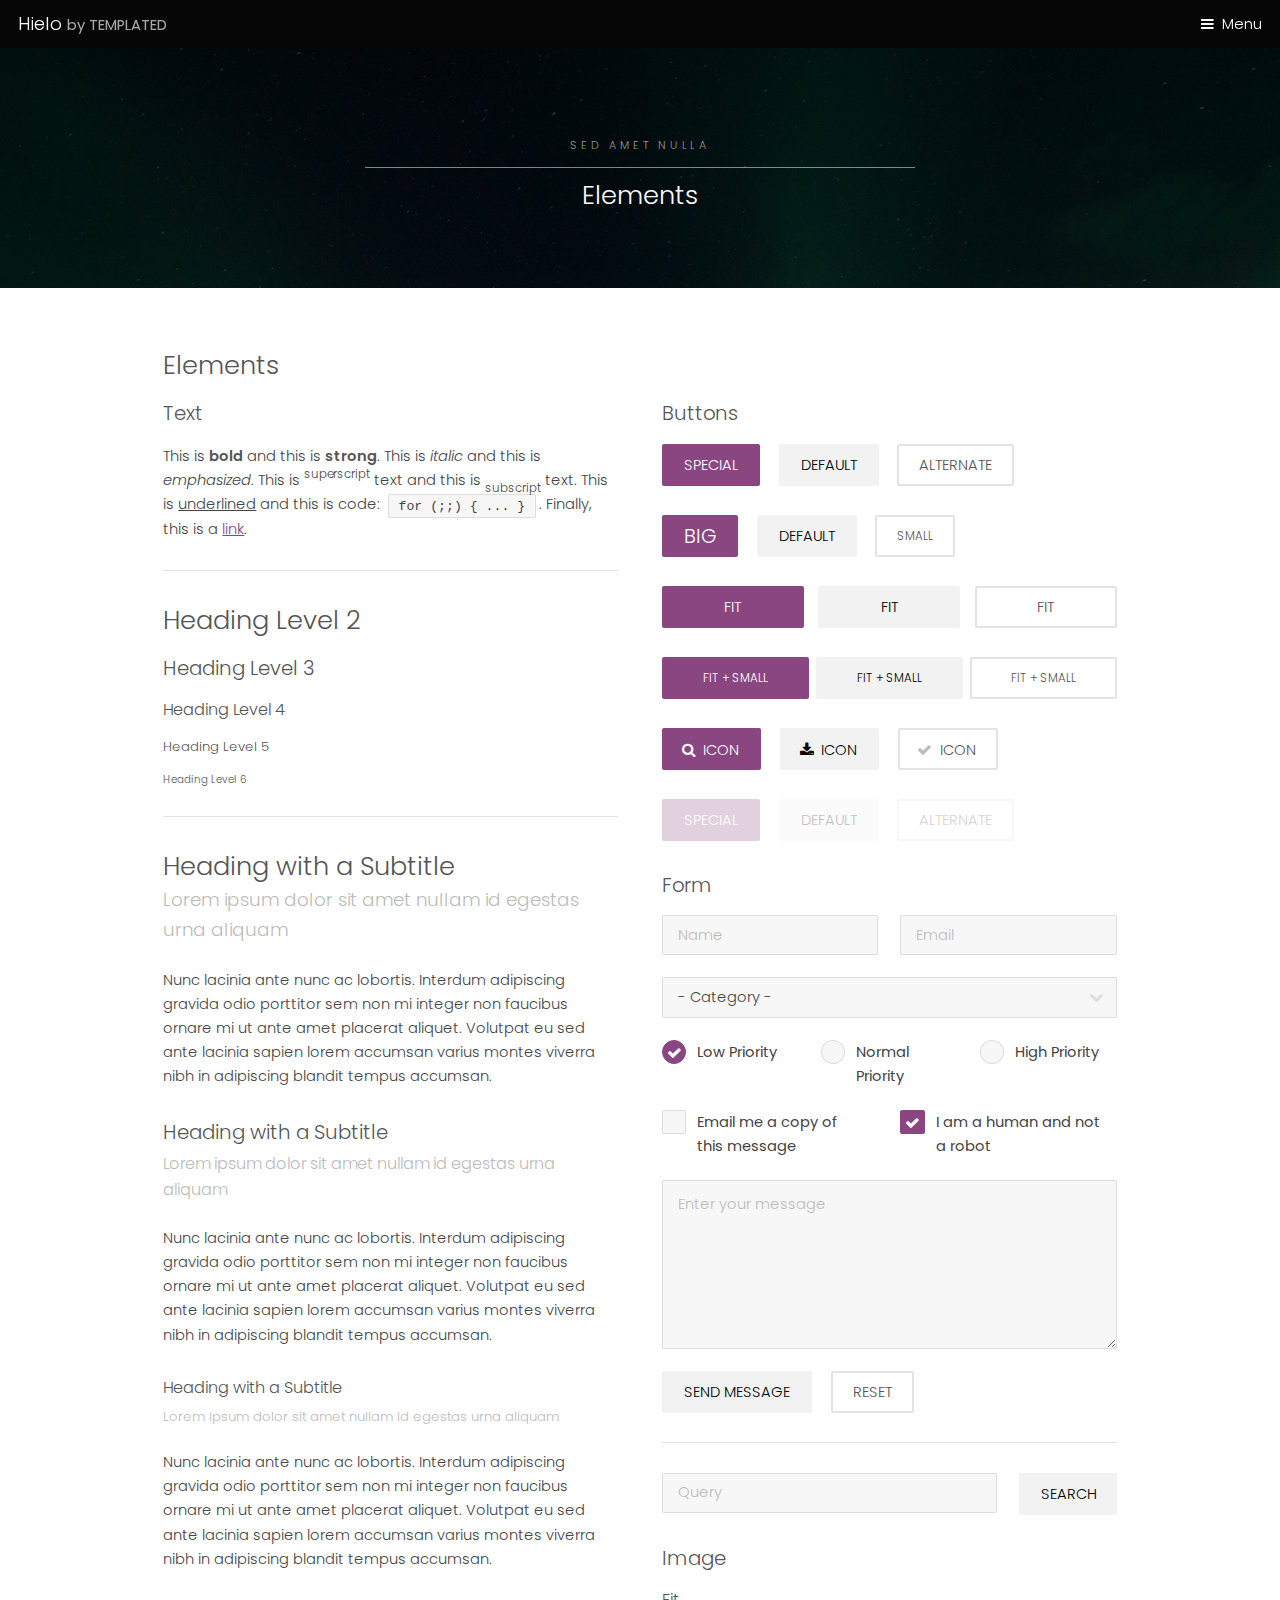
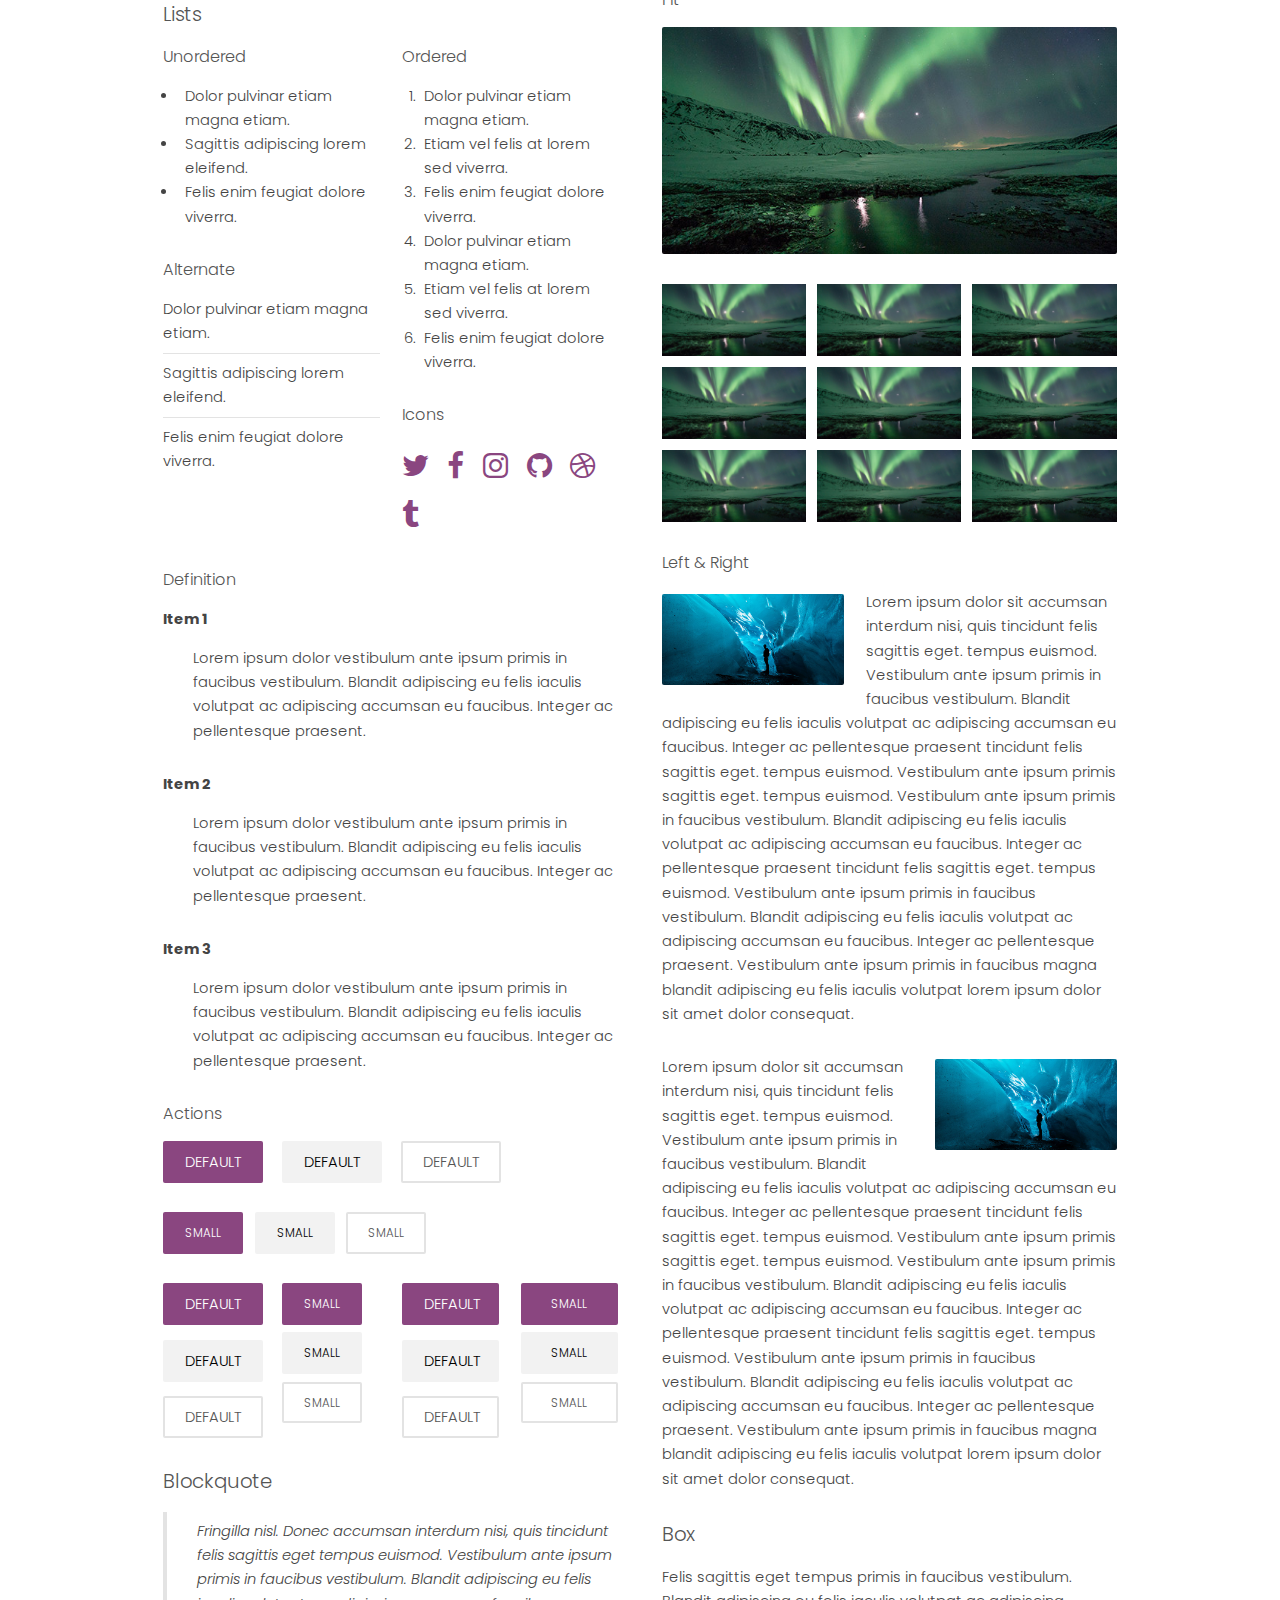
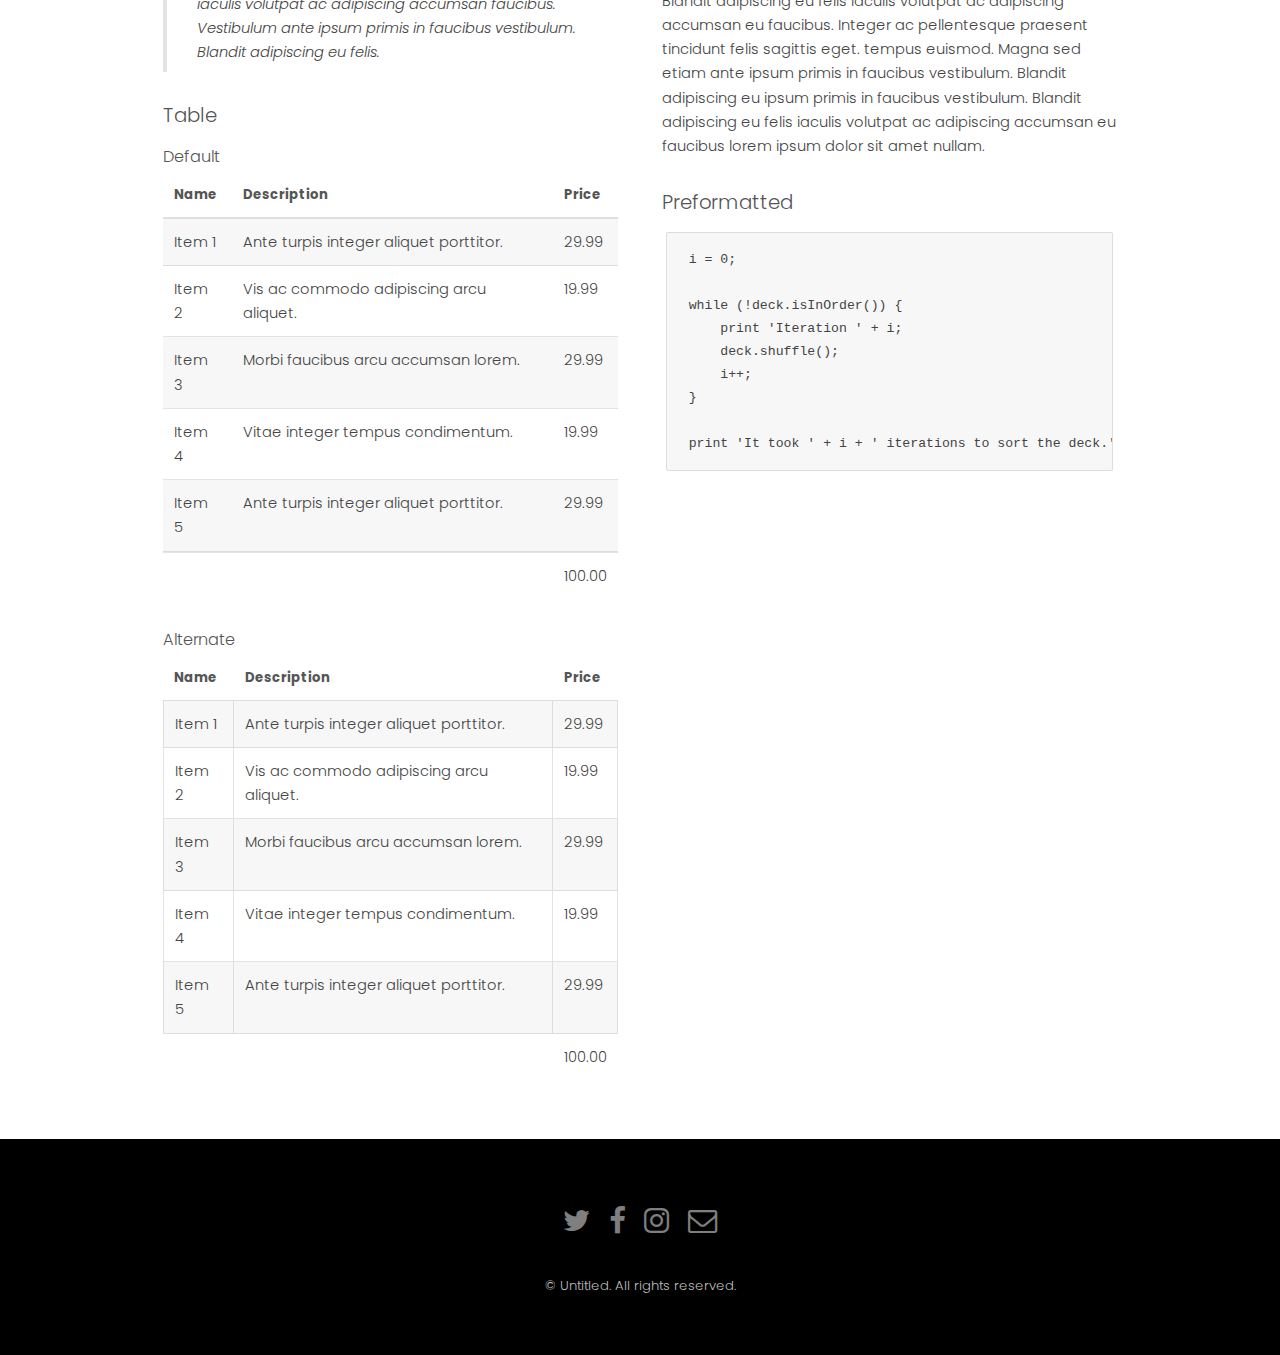
<file: elements.html>
<!DOCTYPE HTML>
<!--
	Hielo by TEMPLATED
	templated.co @templatedco
	Released for free under the Creative Commons Attribution 3.0 license (templated.co/license)
-->
<html>
	<head>
		<title>Hielo by TEMPLATED</title>
		<meta charset="utf-8" />
		<meta name="viewport" content="width=device-width, initial-scale=1" />
		<link rel="stylesheet" href="assets/css/main.css" />
	</head>
	<body class="subpage">

		<!-- Header -->
			<header id="header">
				<div class="logo"><a href="index.html">Hielo <span>by TEMPLATED</span></a></div>
				<a href="#menu">Menu</a>
			</header>

		<!-- Nav -->
			<nav id="menu">
				<ul class="links">
					<li><a href="index.html">Home</a></li>
					<li><a href="generic.html">Generic</a></li>
					<li><a href="elements.html">Elements</a></li>
				</ul>
			</nav>

		<!-- One -->
			<section id="One" class="wrapper style3">
				<div class="inner">
					<header class="align-center">
						<p>Sed amet nulla</p>
						<h2>Elements</h2>
					</header>
				</div>
			</section>

		<!-- Main -->
			<div id="main" class="container">

				<!-- Elements -->
					<h2 id="elements">Elements</h2>
					<div class="row 200%">
						<div class="6u 12u$(medium)">

							<!-- Text stuff -->
								<h3>Text</h3>
								<p>This is <b>bold</b> and this is <strong>strong</strong>. This is <i>italic</i> and this is <em>emphasized</em>.
								This is <sup>superscript</sup> text and this is <sub>subscript</sub> text.
								This is <u>underlined</u> and this is code: <code>for (;;) { ... }</code>.
								Finally, this is a <a href="#">link</a>.</p>
								<hr />
								<h2>Heading Level 2</h2>
								<h3>Heading Level 3</h3>
								<h4>Heading Level 4</h4>
								<h5>Heading Level 5</h5>
								<h6>Heading Level 6</h6>
								<hr />
								<header>
									<h2>Heading with a Subtitle</h2>
									<p>Lorem ipsum dolor sit amet nullam id egestas urna aliquam</p>
								</header>
								<p>Nunc lacinia ante nunc ac lobortis. Interdum adipiscing gravida odio porttitor sem non mi integer non faucibus ornare mi ut ante amet placerat aliquet. Volutpat eu sed ante lacinia sapien lorem accumsan varius montes viverra nibh in adipiscing blandit tempus accumsan.</p>
								<header>
									<h3>Heading with a Subtitle</h3>
									<p>Lorem ipsum dolor sit amet nullam id egestas urna aliquam</p>
								</header>
								<p>Nunc lacinia ante nunc ac lobortis. Interdum adipiscing gravida odio porttitor sem non mi integer non faucibus ornare mi ut ante amet placerat aliquet. Volutpat eu sed ante lacinia sapien lorem accumsan varius montes viverra nibh in adipiscing blandit tempus accumsan.</p>
								<header>
									<h4>Heading with a Subtitle</h4>
									<p>Lorem ipsum dolor sit amet nullam id egestas urna aliquam</p>
								</header>
								<p>Nunc lacinia ante nunc ac lobortis. Interdum adipiscing gravida odio porttitor sem non mi integer non faucibus ornare mi ut ante amet placerat aliquet. Volutpat eu sed ante lacinia sapien lorem accumsan varius montes viverra nibh in adipiscing blandit tempus accumsan.</p>

							<!-- Lists -->
								<h3>Lists</h3>
								<div class="row">
									<div class="6u 12u$(small)">

										<h4>Unordered</h4>
										<ul>
											<li>Dolor pulvinar etiam magna etiam.</li>
											<li>Sagittis adipiscing lorem eleifend.</li>
											<li>Felis enim feugiat dolore viverra.</li>
										</ul>

										<h4>Alternate</h4>
										<ul class="alt">
											<li>Dolor pulvinar etiam magna etiam.</li>
											<li>Sagittis adipiscing lorem eleifend.</li>
											<li>Felis enim feugiat dolore viverra.</li>
										</ul>

									</div>
									<div class="6u$ 12u$(small)">

										<h4>Ordered</h4>
										<ol>
											<li>Dolor pulvinar etiam magna etiam.</li>
											<li>Etiam vel felis at lorem sed viverra.</li>
											<li>Felis enim feugiat dolore viverra.</li>
											<li>Dolor pulvinar etiam magna etiam.</li>
											<li>Etiam vel felis at lorem sed viverra.</li>
											<li>Felis enim feugiat dolore viverra.</li>
										</ol>

										<h4>Icons</h4>
										<ul class="icons">
											<li><a href="#" class="icon fa-twitter"><span class="label">Twitter</span></a></li>
											<li><a href="#" class="icon fa-facebook"><span class="label">Facebook</span></a></li>
											<li><a href="#" class="icon fa-instagram"><span class="label">Instagram</span></a></li>
											<li><a href="#" class="icon fa-github"><span class="label">Github</span></a></li>
											<li><a href="#" class="icon fa-dribbble"><span class="label">Dribbble</span></a></li>
											<li><a href="#" class="icon fa-tumblr"><span class="label">Tumblr</span></a></li>
										</ul>

									</div>
								</div>
								<h4>Definition</h4>
								<dl>
									<dt>Item 1</dt>
									<dd>
										<p>Lorem ipsum dolor vestibulum ante ipsum primis in faucibus vestibulum. Blandit adipiscing eu felis iaculis volutpat ac adipiscing accumsan eu faucibus. Integer ac pellentesque praesent.</p>
									</dd>
									<dt>Item 2</dt>
									<dd>
										<p>Lorem ipsum dolor vestibulum ante ipsum primis in faucibus vestibulum. Blandit adipiscing eu felis iaculis volutpat ac adipiscing accumsan eu faucibus. Integer ac pellentesque praesent.</p>
									</dd>
									<dt>Item 3</dt>
									<dd>
										<p>Lorem ipsum dolor vestibulum ante ipsum primis in faucibus vestibulum. Blandit adipiscing eu felis iaculis volutpat ac adipiscing accumsan eu faucibus. Integer ac pellentesque praesent.</p>
									</dd>
								</dl>

								<h4>Actions</h4>
								<ul class="actions">
									<li><a href="#" class="button special">Default</a></li>
									<li><a href="#" class="button">Default</a></li>
									<li><a href="#" class="button alt">Default</a></li>
								</ul>
								<ul class="actions small">
									<li><a href="#" class="button special small">Small</a></li>
									<li><a href="#" class="button small">Small</a></li>
									<li><a href="#" class="button alt small">Small</a></li>
								</ul>
								<div class="row">
									<div class="3u 12u$(small)">
										<ul class="actions vertical">
											<li><a href="#" class="button special">Default</a></li>
											<li><a href="#" class="button">Default</a></li>
											<li><a href="#" class="button alt">Default</a></li>
										</ul>
									</div>
									<div class="3u 12u$(small)">
										<ul class="actions vertical small">
											<li><a href="#" class="button special small">Small</a></li>
											<li><a href="#" class="button small">Small</a></li>
											<li><a href="#" class="button alt small">Small</a></li>
										</ul>
									</div>
									<div class="3u 12u$(small)">
										<ul class="actions vertical">
											<li><a href="#" class="button special fit">Default</a></li>
											<li><a href="#" class="button fit">Default</a></li>
											<li><a href="#" class="button alt fit">Default</a></li>
										</ul>
									</div>
									<div class="3u$ 12u$(small)">
										<ul class="actions vertical small">
											<li><a href="#" class="button special small fit">Small</a></li>
											<li><a href="#" class="button small fit">Small</a></li>
											<li><a href="#" class="button alt small fit">Small</a></li>
										</ul>
									</div>
								</div>

							<!-- Blockquote -->
								<h3>Blockquote</h3>
								<blockquote>Fringilla nisl. Donec accumsan interdum nisi, quis tincidunt felis sagittis eget tempus euismod. Vestibulum ante ipsum primis in faucibus vestibulum. Blandit adipiscing eu felis iaculis volutpat ac adipiscing accumsan faucibus. Vestibulum ante ipsum primis in faucibus vestibulum. Blandit adipiscing eu felis.</blockquote>

							<!-- Table -->
								<h3>Table</h3>

								<h4>Default</h4>
								<div class="table-wrapper">
									<table>
										<thead>
											<tr>
												<th>Name</th>
												<th>Description</th>
												<th>Price</th>
											</tr>
										</thead>
										<tbody>
											<tr>
												<td>Item 1</td>
												<td>Ante turpis integer aliquet porttitor.</td>
												<td>29.99</td>
											</tr>
											<tr>
												<td>Item 2</td>
												<td>Vis ac commodo adipiscing arcu aliquet.</td>
												<td>19.99</td>
											</tr>
											<tr>
												<td>Item 3</td>
												<td> Morbi faucibus arcu accumsan lorem.</td>
												<td>29.99</td>
											</tr>
											<tr>
												<td>Item 4</td>
												<td>Vitae integer tempus condimentum.</td>
												<td>19.99</td>
											</tr>
											<tr>
												<td>Item 5</td>
												<td>Ante turpis integer aliquet porttitor.</td>
												<td>29.99</td>
											</tr>
										</tbody>
										<tfoot>
											<tr>
												<td colspan="2"></td>
												<td>100.00</td>
											</tr>
										</tfoot>
									</table>
								</div>

								<h4>Alternate</h4>
								<div class="table-wrapper">
									<table class="alt">
										<thead>
											<tr>
												<th>Name</th>
												<th>Description</th>
												<th>Price</th>
											</tr>
										</thead>
										<tbody>
											<tr>
												<td>Item 1</td>
												<td>Ante turpis integer aliquet porttitor.</td>
												<td>29.99</td>
											</tr>
											<tr>
												<td>Item 2</td>
												<td>Vis ac commodo adipiscing arcu aliquet.</td>
												<td>19.99</td>
											</tr>
											<tr>
												<td>Item 3</td>
												<td> Morbi faucibus arcu accumsan lorem.</td>
												<td>29.99</td>
											</tr>
											<tr>
												<td>Item 4</td>
												<td>Vitae integer tempus condimentum.</td>
												<td>19.99</td>
											</tr>
											<tr>
												<td>Item 5</td>
												<td>Ante turpis integer aliquet porttitor.</td>
												<td>29.99</td>
											</tr>
										</tbody>
										<tfoot>
											<tr>
												<td colspan="2"></td>
												<td>100.00</td>
											</tr>
										</tfoot>
									</table>
								</div>

						</div>
						<div class="6u$ 12u$(medium)">

							<!-- Buttons -->
								<h3>Buttons</h3>
								<ul class="actions">
									<li><a href="#" class="button special">Special</a></li>
									<li><a href="#" class="button">Default</a></li>
									<li><a href="#" class="button alt">Alternate</a></li>
								</ul>
								<ul class="actions">
									<li><a href="#" class="button special big">Big</a></li>
									<li><a href="#" class="button">Default</a></li>
									<li><a href="#" class="button alt small">Small</a></li>
								</ul>
								<ul class="actions fit">
									<li><a href="#" class="button special fit">Fit</a></li>
									<li><a href="#" class="button fit">Fit</a></li>
									<li><a href="#" class="button alt fit">Fit</a></li>
								</ul>
								<ul class="actions fit small">
									<li><a href="#" class="button special fit small">Fit + Small</a></li>
									<li><a href="#" class="button fit small">Fit + Small</a></li>
									<li><a href="#" class="button alt fit small">Fit + Small</a></li>
								</ul>
								<ul class="actions">
									<li><a href="#" class="button special icon fa-search">Icon</a></li>
									<li><a href="#" class="button icon fa-download">Icon</a></li>
									<li><a href="#" class="button alt icon fa-check">Icon</a></li>
								</ul>
								<ul class="actions">
									<li><span class="button special disabled">Special</span></li>
									<li><span class="button disabled">Default</span></li>
									<li><span class="button alt disabled">Alternate</span></li>
								</ul>

							<!-- Form -->
								<h3>Form</h3>

								<form method="post" action="#">
									<div class="row uniform">
										<div class="6u 12u$(xsmall)">
											<input type="text" name="name" id="name" value="" placeholder="Name" />
										</div>
										<div class="6u$ 12u$(xsmall)">
											<input type="email" name="email" id="email" value="" placeholder="Email" />
										</div>
										<!-- Break -->
										<div class="12u$">
											<div class="select-wrapper">
												<select name="category" id="category">
													<option value="">- Category -</option>
													<option value="1">Manufacturing</option>
													<option value="1">Shipping</option>
													<option value="1">Administration</option>
													<option value="1">Human Resources</option>
												</select>
											</div>
										</div>
										<!-- Break -->
										<div class="4u 12u$(small)">
											<input type="radio" id="priority-low" name="priority" checked>
											<label for="priority-low">Low Priority</label>
										</div>
										<div class="4u 12u$(small)">
											<input type="radio" id="priority-normal" name="priority">
											<label for="priority-normal">Normal Priority</label>
										</div>
										<div class="4u$ 12u$(small)">
											<input type="radio" id="priority-high" name="priority">
											<label for="priority-high">High Priority</label>
										</div>
										<!-- Break -->
										<div class="6u 12u$(small)">
											<input type="checkbox" id="copy" name="copy">
											<label for="copy">Email me a copy of this message</label>
										</div>
										<div class="6u$ 12u$(small)">
											<input type="checkbox" id="human" name="human" checked>
											<label for="human">I am a human and not a robot</label>
										</div>
										<!-- Break -->
										<div class="12u$">
											<textarea name="message" id="message" placeholder="Enter your message" rows="6"></textarea>
										</div>
										<!-- Break -->
										<div class="12u$">
											<ul class="actions">
												<li><input type="submit" value="Send Message" /></li>
												<li><input type="reset" value="Reset" class="alt" /></li>
											</ul>
										</div>
									</div>
								</form>

								<hr />

								<form method="post" action="#">
									<div class="row uniform">
										<div class="9u 12u$(small)">
											<input type="text" name="query" id="query" value="" placeholder="Query" />
										</div>
										<div class="3u$ 12u$(small)">
											<input type="submit" value="Search" class="fit" />
										</div>
									</div>
								</form>

							<!-- Image -->
								<h3>Image</h3>

								<h4>Fit</h4>
								<span class="image fit"><img src="images/pic01.jpg" alt="" /></span>
								<div class="box alt">
									<div class="row 50% uniform">
										<div class="4u"><span class="image fit"><img src="images/pic01.jpg" alt="" /></span></div>
										<div class="4u"><span class="image fit"><img src="images/pic01.jpg" alt="" /></span></div>
										<div class="4u$"><span class="image fit"><img src="images/pic01.jpg" alt="" /></span></div>
										<!-- Break -->
										<div class="4u"><span class="image fit"><img src="images/pic01.jpg" alt="" /></span></div>
										<div class="4u"><span class="image fit"><img src="images/pic01.jpg" alt="" /></span></div>
										<div class="4u$"><span class="image fit"><img src="images/pic01.jpg" alt="" /></span></div>
										<!-- Break -->
										<div class="4u"><span class="image fit"><img src="images/pic01.jpg" alt="" /></span></div>
										<div class="4u"><span class="image fit"><img src="images/pic01.jpg" alt="" /></span></div>
										<div class="4u$"><span class="image fit"><img src="images/pic01.jpg" alt="" /></span></div>
									</div>
								</div>

								<h4>Left &amp; Right</h4>
								<p><span class="image left"><img src="images/pic02.jpg" alt="" /></span>Lorem ipsum dolor sit accumsan interdum nisi, quis tincidunt felis sagittis eget. tempus euismod. Vestibulum ante ipsum primis in faucibus vestibulum. Blandit adipiscing eu felis iaculis volutpat ac adipiscing accumsan eu faucibus. Integer ac pellentesque praesent tincidunt felis sagittis eget. tempus euismod. Vestibulum ante ipsum primis sagittis eget. tempus euismod. Vestibulum ante ipsum primis in faucibus vestibulum. Blandit adipiscing eu felis iaculis volutpat ac adipiscing accumsan eu faucibus. Integer ac pellentesque praesent tincidunt felis sagittis eget. tempus euismod. Vestibulum ante ipsum primis in faucibus vestibulum. Blandit adipiscing eu felis iaculis volutpat ac adipiscing accumsan eu faucibus. Integer ac pellentesque praesent. Vestibulum ante ipsum primis in faucibus magna blandit adipiscing eu felis iaculis volutpat lorem ipsum dolor sit amet dolor consequat.</p>
								<p><span class="image right"><img src="images/pic02.jpg" alt="" /></span>Lorem ipsum dolor sit accumsan interdum nisi, quis tincidunt felis sagittis eget. tempus euismod. Vestibulum ante ipsum primis in faucibus vestibulum. Blandit adipiscing eu felis iaculis volutpat ac adipiscing accumsan eu faucibus. Integer ac pellentesque praesent tincidunt felis sagittis eget. tempus euismod. Vestibulum ante ipsum primis sagittis eget. tempus euismod. Vestibulum ante ipsum primis in faucibus vestibulum. Blandit adipiscing eu felis iaculis volutpat ac adipiscing accumsan eu faucibus. Integer ac pellentesque praesent tincidunt felis sagittis eget. tempus euismod. Vestibulum ante ipsum primis in faucibus vestibulum. Blandit adipiscing eu felis iaculis volutpat ac adipiscing accumsan eu faucibus. Integer ac pellentesque praesent. Vestibulum ante ipsum primis in faucibus magna blandit adipiscing eu felis iaculis volutpat lorem ipsum dolor sit amet dolor consequat.</p>

							<!-- Box -->
								<h3>Box</h3>
								<div class="box">
									<p>Felis sagittis eget tempus primis in faucibus vestibulum. Blandit adipiscing eu felis iaculis volutpat ac adipiscing accumsan eu faucibus. Integer ac pellentesque praesent tincidunt felis sagittis eget. tempus euismod. Magna sed etiam ante ipsum primis in faucibus vestibulum. Blandit adipiscing eu ipsum primis in faucibus vestibulum. Blandit adipiscing eu felis iaculis volutpat ac adipiscing accumsan eu faucibus lorem ipsum dolor sit amet nullam.</p>
								</div>

							<!-- Preformatted Code -->
								<h3>Preformatted</h3>
								<pre><code>i = 0;

while (!deck.isInOrder()) {
    print 'Iteration ' + i;
    deck.shuffle();
    i++;
}

print 'It took ' + i + ' iterations to sort the deck.';
</code></pre>

						</div>
					</div>

			</div>

		<!-- Footer -->
			<footer id="footer">
				<div class="container">
					<ul class="icons">
						<li><a href="#" class="icon fa-twitter"><span class="label">Twitter</span></a></li>
						<li><a href="#" class="icon fa-facebook"><span class="label">Facebook</span></a></li>
						<li><a href="#" class="icon fa-instagram"><span class="label">Instagram</span></a></li>
						<li><a href="#" class="icon fa-envelope-o"><span class="label">Email</span></a></li>
					</ul>
				</div>
				<div class="copyright">
					&copy; Untitled. All rights reserved.
				</div>
			</footer>

		<!-- Scripts -->
			<script src="assets/js/jquery.min.js"></script>
			<script src="assets/js/jquery.scrollex.min.js"></script>
			<script src="assets/js/skel.min.js"></script>
			<script src="assets/js/util.js"></script>
			<script src="assets/js/main.js"></script>

	</body>
</html>
</file>
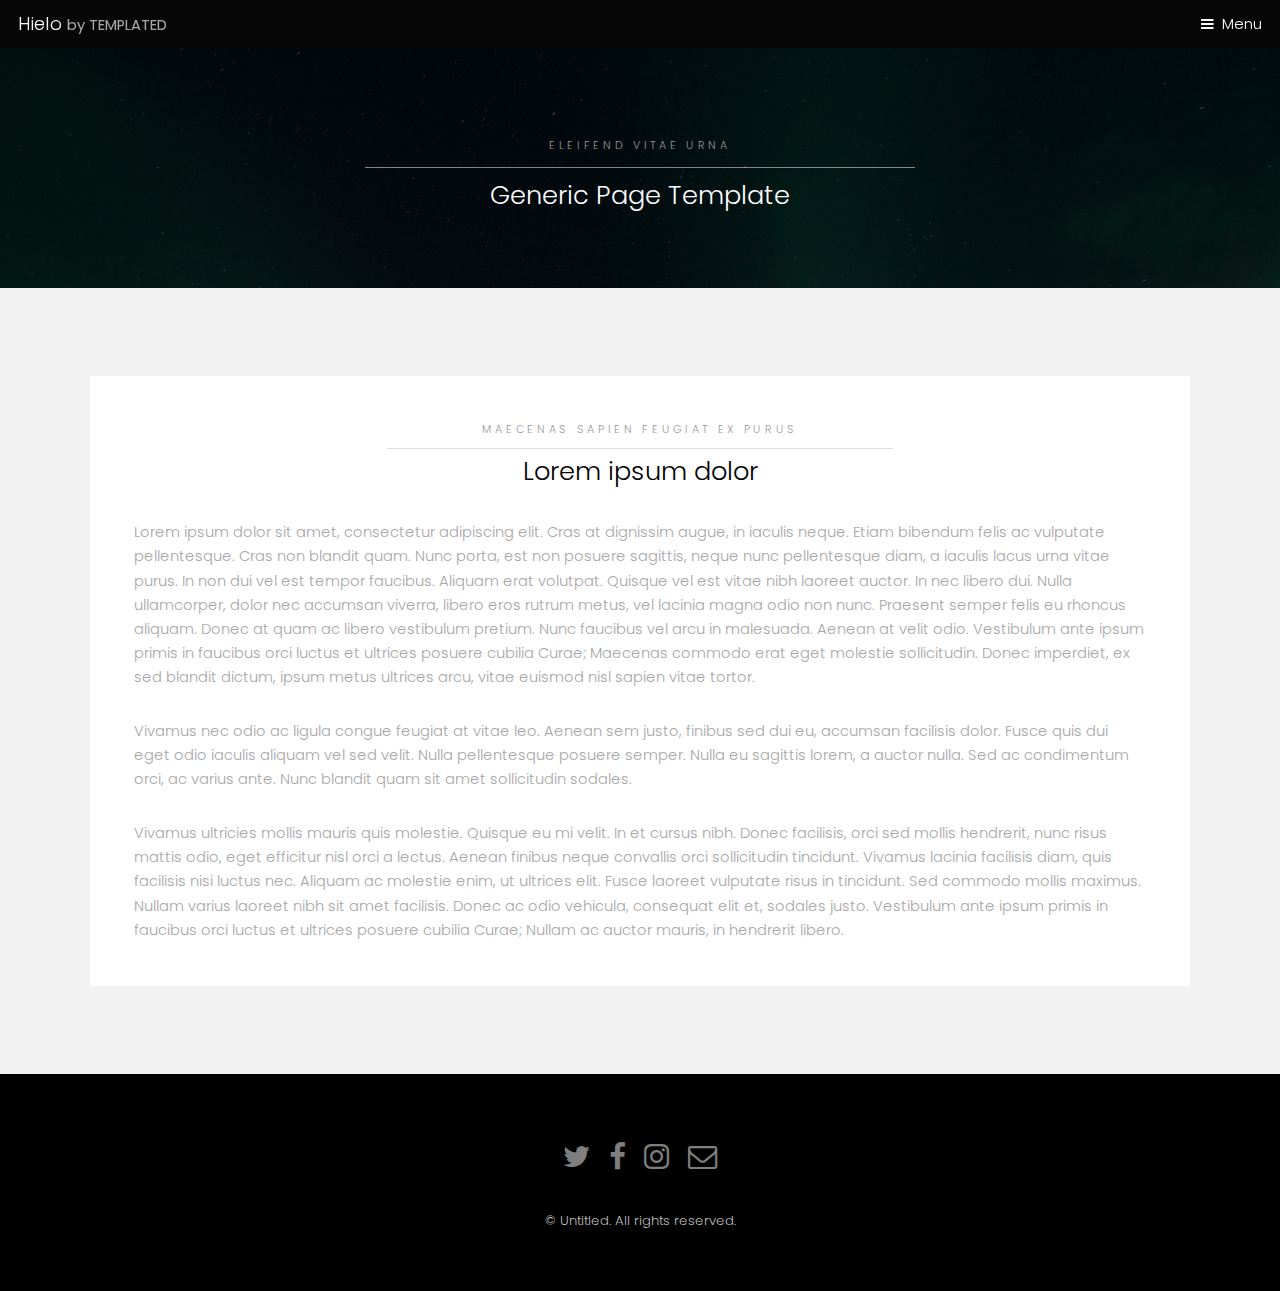
<file: generic.html>
<!DOCTYPE HTML>
<!--
	Hielo by TEMPLATED
	templated.co @templatedco
	Released for free under the Creative Commons Attribution 3.0 license (templated.co/license)
-->
<html>
	<head>
		<title>Hielo by TEMPLATED</title>
		<meta charset="utf-8" />
		<meta name="viewport" content="width=device-width, initial-scale=1" />
		<link rel="stylesheet" href="assets/css/main.css" />
	</head>
	<body class="subpage">

		<!-- Header -->
			<header id="header">
				<div class="logo"><a href="index.html">Hielo <span>by TEMPLATED</span></a></div>
				<a href="#menu">Menu</a>
			</header>

		<!-- Nav -->
			<nav id="menu">
				<ul class="links">
					<li><a href="index.html">Home</a></li>
					<li><a href="generic.html">Generic</a></li>
					<li><a href="elements.html">Elements</a></li>
				</ul>
			</nav>

		<!-- One -->
			<section id="One" class="wrapper style3">
				<div class="inner">
					<header class="align-center">
						<p>Eleifend vitae urna</p>
						<h2>Generic Page Template</h2>
					</header>
				</div>
			</section>

		<!-- Two -->
			<section id="two" class="wrapper style2">
				<div class="inner">
					<div class="box">
						<div class="content">
							<header class="align-center">
								<p>maecenas sapien feugiat ex purus</p>
								<h2>Lorem ipsum dolor</h2>
							</header>
							<p>Lorem ipsum dolor sit amet, consectetur adipiscing elit. Cras at dignissim augue, in iaculis neque. Etiam bibendum felis ac vulputate pellentesque. Cras non blandit quam. Nunc porta, est non posuere sagittis, neque nunc pellentesque diam, a iaculis lacus urna vitae purus. In non dui vel est tempor faucibus. Aliquam erat volutpat. Quisque vel est vitae nibh laoreet auctor. In nec libero dui. Nulla ullamcorper, dolor nec accumsan viverra, libero eros rutrum metus, vel lacinia magna odio non nunc. Praesent semper felis eu rhoncus aliquam. Donec at quam ac libero vestibulum pretium. Nunc faucibus vel arcu in malesuada. Aenean at velit odio. Vestibulum ante ipsum primis in faucibus orci luctus et ultrices posuere cubilia Curae; Maecenas commodo erat eget molestie sollicitudin. Donec imperdiet, ex sed blandit dictum, ipsum metus ultrices arcu, vitae euismod nisl sapien vitae tortor.</p>

							<p>Vivamus nec odio ac ligula congue feugiat at vitae leo. Aenean sem justo, finibus sed dui eu, accumsan facilisis dolor. Fusce quis dui eget odio iaculis aliquam vel sed velit. Nulla pellentesque posuere semper. Nulla eu sagittis lorem, a auctor nulla. Sed ac condimentum orci, ac varius ante. Nunc blandit quam sit amet sollicitudin sodales.</p>

							<p>Vivamus ultricies mollis mauris quis molestie. Quisque eu mi velit. In et cursus nibh. Donec facilisis, orci sed mollis hendrerit, nunc risus mattis odio, eget efficitur nisl orci a lectus. Aenean finibus neque convallis orci sollicitudin tincidunt. Vivamus lacinia facilisis diam, quis facilisis nisi luctus nec. Aliquam ac molestie enim, ut ultrices elit. Fusce laoreet vulputate risus in tincidunt. Sed commodo mollis maximus. Nullam varius laoreet nibh sit amet facilisis. Donec ac odio vehicula, consequat elit et, sodales justo. Vestibulum ante ipsum primis in faucibus orci luctus et ultrices posuere cubilia Curae; Nullam ac auctor mauris, in hendrerit libero. </p>
						</div>
					</div>
				</div>
			</section>

		<!-- Footer -->
			<footer id="footer">
				<div class="container">
					<ul class="icons">
						<li><a href="#" class="icon fa-twitter"><span class="label">Twitter</span></a></li>
						<li><a href="#" class="icon fa-facebook"><span class="label">Facebook</span></a></li>
						<li><a href="#" class="icon fa-instagram"><span class="label">Instagram</span></a></li>
						<li><a href="#" class="icon fa-envelope-o"><span class="label">Email</span></a></li>
					</ul>
				</div>
				<div class="copyright">
					&copy; Untitled. All rights reserved.
				</div>
			</footer>

		<!-- Scripts -->
			<script src="assets/js/jquery.min.js"></script>
			<script src="assets/js/jquery.scrollex.min.js"></script>
			<script src="assets/js/skel.min.js"></script>
			<script src="assets/js/util.js"></script>
			<script src="assets/js/main.js"></script>

	</body>
</html>
</file>
<file: assets/css/main.css>
@charset "UTF-8";
@import url(font-awesome.min.css);
@import url("https://fonts.googleapis.com/css?family=Poppins:300,400,500,600,700");

/*
	Hielo by TEMPLATED
	templated.co @templatedco
	Released for free under the Creative Commons Attribution 3.0 license (templated.co/license)
*/

/* Reset */

	html, body, div, span, applet, object, iframe, h1, h2, h3, h4, h5, h6, p, blockquote, pre, a, abbr, acronym, address, big, cite, code, del, dfn, em, img, ins, kbd, q, s, samp, small, strike, strong, sub, sup, tt, var, b, u, i, center, dl, dt, dd, ol, ul, li, fieldset, form, label, legend, table, caption, tbody, tfoot, thead, tr, th, td, article, aside, canvas, details, embed, figure, figcaption, footer, header, hgroup, menu, nav, output, ruby, section, summary, time, mark, audio, video {
		margin: 0;
		padding: 0;
		border: 0;
		font-size: 100%;
		font: inherit;
		vertical-align: baseline;
	}

	article, aside, details, figcaption, figure, footer, header, hgroup, menu, nav, section {
		display: block;
	}

	body {
		line-height: 1;
	}

    title {
        text-align: center;
        font-size: 40px;
        color: black;
    }

	ol, ul {
		list-style: none;
	}

	blockquote, q {
		quotes: none;
	}

	blockquote:before, blockquote:after, q:before, q:after {
		content: '';
		content: none;
	}

	table {
		border-collapse: collapse;
		border-spacing: 0;
	}

	body {
		-webkit-text-size-adjust: none;
	}

/* Box Model */

	*, *:before, *:after {
		-moz-box-sizing: border-box;
		-webkit-box-sizing: border-box;
		box-sizing: border-box;
	}

/* Containers */

	.container {
		margin-left: auto;
		margin-right: auto;
	}

	.container.\31 25\25 {
		width: 100%;
		max-width: 100rem;
		min-width: 80rem;
	}

	.container.\37 5\25 {
		width: 60rem;
	}

	.container.\35 0\25 {
		width: 40rem;
	}

	.container.\32 5\25 {
		width: 20rem;
	}

	.container {
		width: 80rem;
	}

	@media screen and (max-width: 1680px) {

		.container.\31 25\25 {
			width: 100%;
			max-width: 100rem;
			min-width: 80rem;
		}

		.container.\37 5\25 {
			width: 60rem;
		}

		.container.\35 0\25 {
			width: 40rem;
		}

		.container.\32 5\25 {
			width: 20rem;
		}

		.container {
			width: 80rem;
		}

	}

	@media screen and (max-width: 1280px) {

		.container.\31 25\25 {
			width: 100%;
			max-width: 81.25rem;
			min-width: 65rem;
		}

		.container.\37 5\25 {
			width: 48.75rem;
		}

		.container.\35 0\25 {
			width: 32.5rem;
		}

		.container.\32 5\25 {
			width: 16.25rem;
		}

		.container {
			width: 65rem;
		}

	}

	@media screen and (max-width: 980px) {

		.container.\31 25\25 {
			width: 100%;
			max-width: 112.5%;
			min-width: 90%;
		}

		.container.\37 5\25 {
			width: 67.5%;
		}

		.container.\35 0\25 {
			width: 45%;
		}

		.container.\32 5\25 {
			width: 22.5%;
		}

		.container {
			width: 90%;
		}

	}

	@media screen and (max-width: 736px) {

		.container.\31 25\25 {
			width: 100%;
			max-width: 112.5%;
			min-width: 90%;
		}

		.container.\37 5\25 {
			width: 67.5%;
		}

		.container.\35 0\25 {
			width: 45%;
		}

		.container.\32 5\25 {
			width: 22.5%;
		}

		.container {
			width: 90% !important;
		}

	}

	@media screen and (max-width: 480px) {

		.container.\31 25\25 {
			width: 100%;
			max-width: 112.5%;
			min-width: 90%;
		}

		.container.\37 5\25 {
			width: 67.5%;
		}

		.container.\35 0\25 {
			width: 45%;
		}

		.container.\32 5\25 {
			width: 22.5%;
		}

		.container {
			width: 90% !important;
		}

	}

/* Grid */

	.row {
		border-bottom: solid 1px transparent;
		-moz-box-sizing: border-box;
		-webkit-box-sizing: border-box;
		box-sizing: border-box;
	}

	.row > * {
		float: left;
		-moz-box-sizing: border-box;
		-webkit-box-sizing: border-box;
		box-sizing: border-box;
	}

	.row:after, .row:before {
		content: '';
		display: block;
		clear: both;
		height: 0;
	}

	.row.uniform > * > :first-child {
		margin-top: 0;
	}

	.row.uniform > * > :last-child {
		margin-bottom: 0;
	}

	.row.\30 \25 > * {
		padding: 0 0 0 0rem;
	}

	.row.\30 \25 {
		margin: 0 0 -1px 0rem;
	}

	.row.uniform.\30 \25 > * {
		padding: 0rem 0 0 0rem;
	}

	.row.uniform.\30 \25 {
		margin: 0rem 0 -1px 0rem;
	}

	.row > * {
		padding: 0 0 0 2rem;
	}

	.row {
		margin: 0 0 -1px -2rem;
	}

	.row.uniform > * {
		padding: 2rem 0 0 2rem;
	}

	.row.uniform {
		margin: -2rem 0 -1px -2rem;
	}

	.row.\32 00\25 > * {
		padding: 0 0 0 4rem;
	}

	.row.\32 00\25 {
		margin: 0 0 -1px -4rem;
	}

	.row.uniform.\32 00\25 > * {
		padding: 4rem 0 0 4rem;
	}

	.row.uniform.\32 00\25 {
		margin: -4rem 0 -1px -4rem;
	}

	.row.\31 50\25 > * {
		padding: 0 0 0 3rem;
	}

	.row.\31 50\25 {
		margin: 0 0 -1px -3rem;
	}

	.row.uniform.\31 50\25 > * {
		padding: 3rem 0 0 3rem;
	}

	.row.uniform.\31 50\25 {
		margin: -3rem 0 -1px -3rem;
	}

	.row.\35 0\25 > * {
		padding: 0 0 0 1rem;
	}

	.row.\35 0\25 {
		margin: 0 0 -1px -1rem;
	}

	.row.uniform.\35 0\25 > * {
		padding: 1rem 0 0 1rem;
	}

	.row.uniform.\35 0\25 {
		margin: -1rem 0 -1px -1rem;
	}

	.row.\32 5\25 > * {
		padding: 0 0 0 0.5rem;
	}

	.row.\32 5\25 {
		margin: 0 0 -1px -0.5rem;
	}

	.row.uniform.\32 5\25 > * {
		padding: 0.5rem 0 0 0.5rem;
	}

	.row.uniform.\32 5\25 {
		margin: -0.5rem 0 -1px -0.5rem;
	}

	.\31 2u, .\31 2u\24 {
		width: 100%;
		clear: none;
		margin-left: 0;
	}

	.\31 1u, .\31 1u\24 {
		width: 91.6666666667%;
		clear: none;
		margin-left: 0;
	}

	.\31 0u, .\31 0u\24 {
		width: 83.3333333333%;
		clear: none;
		margin-left: 0;
	}

	.\39 u, .\39 u\24 {
		width: 75%;
		clear: none;
		margin-left: 0;
	}

	.\38 u, .\38 u\24 {
		width: 66.6666666667%;
		clear: none;
		margin-left: 0;
	}

	.\37 u, .\37 u\24 {
		width: 58.3333333333%;
		clear: none;
		margin-left: 0;
	}

	.\36 u, .\36 u\24 {
		width: 50%;
		clear: none;
		margin-left: 0;
	}

	.\35 u, .\35 u\24 {
		width: 41.6666666667%;
		clear: none;
		margin-left: 0;
	}

	.\34 u, .\34 u\24 {
		width: 33.3333333333%;
		clear: none;
		margin-left: 0;
	}

	.\33 u, .\33 u\24 {
		width: 25%;
		clear: none;
		margin-left: 0;
	}

	.\32 u, .\32 u\24 {
		width: 16.6666666667%;
		clear: none;
		margin-left: 0;
	}

	.\31 u, .\31 u\24 {
		width: 8.3333333333%;
		clear: none;
		margin-left: 0;
	}

	.\31 2u\24 + *,
	.\31 1u\24 + *,
	.\31 0u\24 + *,
	.\39 u\24 + *,
	.\38 u\24 + *,
	.\37 u\24 + *,
	.\36 u\24 + *,
	.\35 u\24 + *,
	.\34 u\24 + *,
	.\33 u\24 + *,
	.\32 u\24 + *,
	.\31 u\24 + * {
		clear: left;
	}

	.\-11u {
		margin-left: 91.66667%;
	}

	.\-10u {
		margin-left: 83.33333%;
	}

	.\-9u {
		margin-left: 75%;
	}

	.\-8u {
		margin-left: 66.66667%;
	}

	.\-7u {
		margin-left: 58.33333%;
	}

	.\-6u {
		margin-left: 50%;
	}

	.\-5u {
		margin-left: 41.66667%;
	}

	.\-4u {
		margin-left: 33.33333%;
	}

	.\-3u {
		margin-left: 25%;
	}

	.\-2u {
		margin-left: 16.66667%;
	}

	.\-1u {
		margin-left: 8.33333%;
	}

	@media screen and (max-width: 1680px) {

		.row > * {
			padding: 0 0 0 2rem;
		}

		.row {
			margin: 0 0 -1px -2rem;
		}

		.row.uniform > * {
			padding: 2rem 0 0 2rem;
		}

		.row.uniform {
			margin: -2rem 0 -1px -2rem;
		}

		.row.\32 00\25 > * {
			padding: 0 0 0 4rem;
		}

		.row.\32 00\25 {
			margin: 0 0 -1px -4rem;
		}

		.row.uniform.\32 00\25 > * {
			padding: 4rem 0 0 4rem;
		}

		.row.uniform.\32 00\25 {
			margin: -4rem 0 -1px -4rem;
		}

		.row.\31 50\25 > * {
			padding: 0 0 0 3rem;
		}

		.row.\31 50\25 {
			margin: 0 0 -1px -3rem;
		}

		.row.uniform.\31 50\25 > * {
			padding: 3rem 0 0 3rem;
		}

		.row.uniform.\31 50\25 {
			margin: -3rem 0 -1px -3rem;
		}

		.row.\35 0\25 > * {
			padding: 0 0 0 1rem;
		}

		.row.\35 0\25 {
			margin: 0 0 -1px -1rem;
		}

		.row.uniform.\35 0\25 > * {
			padding: 1rem 0 0 1rem;
		}

		.row.uniform.\35 0\25 {
			margin: -1rem 0 -1px -1rem;
		}

		.row.\32 5\25 > * {
			padding: 0 0 0 0.5rem;
		}

		.row.\32 5\25 {
			margin: 0 0 -1px -0.5rem;
		}

		.row.uniform.\32 5\25 > * {
			padding: 0.5rem 0 0 0.5rem;
		}

		.row.uniform.\32 5\25 {
			margin: -0.5rem 0 -1px -0.5rem;
		}

		.\31 2u\28xlarge\29, .\31 2u\24\28xlarge\29 {
			width: 100%;
			clear: none;
			margin-left: 0;
		}

		.\31 1u\28xlarge\29, .\31 1u\24\28xlarge\29 {
			width: 91.6666666667%;
			clear: none;
			margin-left: 0;
		}

		.\31 0u\28xlarge\29, .\31 0u\24\28xlarge\29 {
			width: 83.3333333333%;
			clear: none;
			margin-left: 0;
		}

		.\39 u\28xlarge\29, .\39 u\24\28xlarge\29 {
			width: 75%;
			clear: none;
			margin-left: 0;
		}

		.\38 u\28xlarge\29, .\38 u\24\28xlarge\29 {
			width: 66.6666666667%;
			clear: none;
			margin-left: 0;
		}

		.\37 u\28xlarge\29, .\37 u\24\28xlarge\29 {
			width: 58.3333333333%;
			clear: none;
			margin-left: 0;
		}

		.\36 u\28xlarge\29, .\36 u\24\28xlarge\29 {
			width: 50%;
			clear: none;
			margin-left: 0;
		}

		.\35 u\28xlarge\29, .\35 u\24\28xlarge\29 {
			width: 41.6666666667%;
			clear: none;
			margin-left: 0;
		}

		.\34 u\28xlarge\29, .\34 u\24\28xlarge\29 {
			width: 33.3333333333%;
			clear: none;
			margin-left: 0;
		}

		.\33 u\28xlarge\29, .\33 u\24\28xlarge\29 {
			width: 25%;
			clear: none;
			margin-left: 0;
		}

		.\32 u\28xlarge\29, .\32 u\24\28xlarge\29 {
			width: 16.6666666667%;
			clear: none;
			margin-left: 0;
		}

		.\31 u\28xlarge\29, .\31 u\24\28xlarge\29 {
			width: 8.3333333333%;
			clear: none;
			margin-left: 0;
		}

		.\31 2u\24\28xlarge\29 + *,
		.\31 1u\24\28xlarge\29 + *,
		.\31 0u\24\28xlarge\29 + *,
		.\39 u\24\28xlarge\29 + *,
		.\38 u\24\28xlarge\29 + *,
		.\37 u\24\28xlarge\29 + *,
		.\36 u\24\28xlarge\29 + *,
		.\35 u\24\28xlarge\29 + *,
		.\34 u\24\28xlarge\29 + *,
		.\33 u\24\28xlarge\29 + *,
		.\32 u\24\28xlarge\29 + *,
		.\31 u\24\28xlarge\29 + * {
			clear: left;
		}

		.\-11u\28xlarge\29 {
			margin-left: 91.66667%;
		}

		.\-10u\28xlarge\29 {
			margin-left: 83.33333%;
		}

		.\-9u\28xlarge\29 {
			margin-left: 75%;
		}

		.\-8u\28xlarge\29 {
			margin-left: 66.66667%;
		}

		.\-7u\28xlarge\29 {
			margin-left: 58.33333%;
		}

		.\-6u\28xlarge\29 {
			margin-left: 50%;
		}

		.\-5u\28xlarge\29 {
			margin-left: 41.66667%;
		}

		.\-4u\28xlarge\29 {
			margin-left: 33.33333%;
		}

		.\-3u\28xlarge\29 {
			margin-left: 25%;
		}

		.\-2u\28xlarge\29 {
			margin-left: 16.66667%;
		}

		.\-1u\28xlarge\29 {
			margin-left: 8.33333%;
		}

	}

	@media screen and (max-width: 1280px) {

		.row > * {
			padding: 0 0 0 1.5rem;
		}

		.row {
			margin: 0 0 -1px -1.5rem;
		}

		.row.uniform > * {
			padding: 1.5rem 0 0 1.5rem;
		}

		.row.uniform {
			margin: -1.5rem 0 -1px -1.5rem;
		}

		.row.\32 00\25 > * {
			padding: 0 0 0 3rem;
		}

		.row.\32 00\25 {
			margin: 0 0 -1px -3rem;
		}

		.row.uniform.\32 00\25 > * {
			padding: 3rem 0 0 3rem;
		}

		.row.uniform.\32 00\25 {
			margin: -3rem 0 -1px -3rem;
		}

		.row.\31 50\25 > * {
			padding: 0 0 0 2.25rem;
		}

		.row.\31 50\25 {
			margin: 0 0 -1px -2.25rem;
		}

		.row.uniform.\31 50\25 > * {
			padding: 2.25rem 0 0 2.25rem;
		}

		.row.uniform.\31 50\25 {
			margin: -2.25rem 0 -1px -2.25rem;
		}

		.row.\35 0\25 > * {
			padding: 0 0 0 0.75rem;
		}

		.row.\35 0\25 {
			margin: 0 0 -1px -0.75rem;
		}

		.row.uniform.\35 0\25 > * {
			padding: 0.75rem 0 0 0.75rem;
		}

		.row.uniform.\35 0\25 {
			margin: -0.75rem 0 -1px -0.75rem;
		}

		.row.\32 5\25 > * {
			padding: 0 0 0 0.375rem;
		}

		.row.\32 5\25 {
			margin: 0 0 -1px -0.375rem;
		}

		.row.uniform.\32 5\25 > * {
			padding: 0.375rem 0 0 0.375rem;
		}

		.row.uniform.\32 5\25 {
			margin: -0.375rem 0 -1px -0.375rem;
		}

		.\31 2u\28large\29, .\31 2u\24\28large\29 {
			width: 100%;
			clear: none;
			margin-left: 0;
		}

		.\31 1u\28large\29, .\31 1u\24\28large\29 {
			width: 91.6666666667%;
			clear: none;
			margin-left: 0;
		}

		.\31 0u\28large\29, .\31 0u\24\28large\29 {
			width: 83.3333333333%;
			clear: none;
			margin-left: 0;
		}

		.\39 u\28large\29, .\39 u\24\28large\29 {
			width: 75%;
			clear: none;
			margin-left: 0;
		}

		.\38 u\28large\29, .\38 u\24\28large\29 {
			width: 66.6666666667%;
			clear: none;
			margin-left: 0;
		}

		.\37 u\28large\29, .\37 u\24\28large\29 {
			width: 58.3333333333%;
			clear: none;
			margin-left: 0;
		}

		.\36 u\28large\29, .\36 u\24\28large\29 {
			width: 50%;
			clear: none;
			margin-left: 0;
		}

		.\35 u\28large\29, .\35 u\24\28large\29 {
			width: 41.6666666667%;
			clear: none;
			margin-left: 0;
		}

		.\34 u\28large\29, .\34 u\24\28large\29 {
			width: 33.3333333333%;
			clear: none;
			margin-left: 0;
		}

		.\33 u\28large\29, .\33 u\24\28large\29 {
			width: 25%;
			clear: none;
			margin-left: 0;
		}

		.\32 u\28large\29, .\32 u\24\28large\29 {
			width: 16.6666666667%;
			clear: none;
			margin-left: 0;
		}

		.\31 u\28large\29, .\31 u\24\28large\29 {
			width: 8.3333333333%;
			clear: none;
			margin-left: 0;
		}

		.\31 2u\24\28large\29 + *,
		.\31 1u\24\28large\29 + *,
		.\31 0u\24\28large\29 + *,
		.\39 u\24\28large\29 + *,
		.\38 u\24\28large\29 + *,
		.\37 u\24\28large\29 + *,
		.\36 u\24\28large\29 + *,
		.\35 u\24\28large\29 + *,
		.\34 u\24\28large\29 + *,
		.\33 u\24\28large\29 + *,
		.\32 u\24\28large\29 + *,
		.\31 u\24\28large\29 + * {
			clear: left;
		}

		.\-11u\28large\29 {
			margin-left: 91.66667%;
		}

		.\-10u\28large\29 {
			margin-left: 83.33333%;
		}

		.\-9u\28large\29 {
			margin-left: 75%;
		}

		.\-8u\28large\29 {
			margin-left: 66.66667%;
		}

		.\-7u\28large\29 {
			margin-left: 58.33333%;
		}

		.\-6u\28large\29 {
			margin-left: 50%;
		}

		.\-5u\28large\29 {
			margin-left: 41.66667%;
		}

		.\-4u\28large\29 {
			margin-left: 33.33333%;
		}

		.\-3u\28large\29 {
			margin-left: 25%;
		}

		.\-2u\28large\29 {
			margin-left: 16.66667%;
		}

		.\-1u\28large\29 {
			margin-left: 8.33333%;
		}

	}

	@media screen and (max-width: 980px) {

		.row > * {
			padding: 0 0 0 1.5rem;
		}

		.row {
			margin: 0 0 -1px -1.5rem;
		}

		.row.uniform > * {
			padding: 1.5rem 0 0 1.5rem;
		}

		.row.uniform {
			margin: -1.5rem 0 -1px -1.5rem;
		}

		.row.\32 00\25 > * {
			padding: 0 0 0 3rem;
		}

		.row.\32 00\25 {
			margin: 0 0 -1px -3rem;
		}

		.row.uniform.\32 00\25 > * {
			padding: 3rem 0 0 3rem;
		}

		.row.uniform.\32 00\25 {
			margin: -3rem 0 -1px -3rem;
		}

		.row.\31 50\25 > * {
			padding: 0 0 0 2.25rem;
		}

		.row.\31 50\25 {
			margin: 0 0 -1px -2.25rem;
		}

		.row.uniform.\31 50\25 > * {
			padding: 2.25rem 0 0 2.25rem;
		}

		.row.uniform.\31 50\25 {
			margin: -2.25rem 0 -1px -2.25rem;
		}

		.row.\35 0\25 > * {
			padding: 0 0 0 0.75rem;
		}

		.row.\35 0\25 {
			margin: 0 0 -1px -0.75rem;
		}

		.row.uniform.\35 0\25 > * {
			padding: 0.75rem 0 0 0.75rem;
		}

		.row.uniform.\35 0\25 {
			margin: -0.75rem 0 -1px -0.75rem;
		}

		.row.\32 5\25 > * {
			padding: 0 0 0 0.375rem;
		}

		.row.\32 5\25 {
			margin: 0 0 -1px -0.375rem;
		}

		.row.uniform.\32 5\25 > * {
			padding: 0.375rem 0 0 0.375rem;
		}

		.row.uniform.\32 5\25 {
			margin: -0.375rem 0 -1px -0.375rem;
		}

		.\31 2u\28medium\29, .\31 2u\24\28medium\29 {
			width: 100%;
			clear: none;
			margin-left: 0;
		}

		.\31 1u\28medium\29, .\31 1u\24\28medium\29 {
			width: 91.6666666667%;
			clear: none;
			margin-left: 0;
		}

		.\31 0u\28medium\29, .\31 0u\24\28medium\29 {
			width: 83.3333333333%;
			clear: none;
			margin-left: 0;
		}

		.\39 u\28medium\29, .\39 u\24\28medium\29 {
			width: 75%;
			clear: none;
			margin-left: 0;
		}

		.\38 u\28medium\29, .\38 u\24\28medium\29 {
			width: 66.6666666667%;
			clear: none;
			margin-left: 0;
		}

		.\37 u\28medium\29, .\37 u\24\28medium\29 {
			width: 58.3333333333%;
			clear: none;
			margin-left: 0;
		}

		.\36 u\28medium\29, .\36 u\24\28medium\29 {
			width: 50%;
			clear: none;
			margin-left: 0;
		}

		.\35 u\28medium\29, .\35 u\24\28medium\29 {
			width: 41.6666666667%;
			clear: none;
			margin-left: 0;
		}

		.\34 u\28medium\29, .\34 u\24\28medium\29 {
			width: 33.3333333333%;
			clear: none;
			margin-left: 0;
		}

		.\33 u\28medium\29, .\33 u\24\28medium\29 {
			width: 25%;
			clear: none;
			margin-left: 0;
		}

		.\32 u\28medium\29, .\32 u\24\28medium\29 {
			width: 16.6666666667%;
			clear: none;
			margin-left: 0;
		}

		.\31 u\28medium\29, .\31 u\24\28medium\29 {
			width: 8.3333333333%;
			clear: none;
			margin-left: 0;
		}

		.\31 2u\24\28medium\29 + *,
		.\31 1u\24\28medium\29 + *,
		.\31 0u\24\28medium\29 + *,
		.\39 u\24\28medium\29 + *,
		.\38 u\24\28medium\29 + *,
		.\37 u\24\28medium\29 + *,
		.\36 u\24\28medium\29 + *,
		.\35 u\24\28medium\29 + *,
		.\34 u\24\28medium\29 + *,
		.\33 u\24\28medium\29 + *,
		.\32 u\24\28medium\29 + *,
		.\31 u\24\28medium\29 + * {
			clear: left;
		}

		.\-11u\28medium\29 {
			margin-left: 91.66667%;
		}

		.\-10u\28medium\29 {
			margin-left: 83.33333%;
		}

		.\-9u\28medium\29 {
			margin-left: 75%;
		}

		.\-8u\28medium\29 {
			margin-left: 66.66667%;
		}

		.\-7u\28medium\29 {
			margin-left: 58.33333%;
		}

		.\-6u\28medium\29 {
			margin-left: 50%;
		}

		.\-5u\28medium\29 {
			margin-left: 41.66667%;
		}

		.\-4u\28medium\29 {
			margin-left: 33.33333%;
		}

		.\-3u\28medium\29 {
			margin-left: 25%;
		}

		.\-2u\28medium\29 {
			margin-left: 16.66667%;
		}

		.\-1u\28medium\29 {
			margin-left: 8.33333%;
		}

	}

	@media screen and (max-width: 736px) {

		.row > * {
			padding: 0 0 0 1.25rem;
		}

		.row {
			margin: 0 0 -1px -1.25rem;
		}

		.row.uniform > * {
			padding: 1.25rem 0 0 1.25rem;
		}

		.row.uniform {
			margin: -1.25rem 0 -1px -1.25rem;
		}

		.row.\32 00\25 > * {
			padding: 0 0 0 2.5rem;
		}

		.row.\32 00\25 {
			margin: 0 0 -1px -2.5rem;
		}

		.row.uniform.\32 00\25 > * {
			padding: 2.5rem 0 0 2.5rem;
		}

		.row.uniform.\32 00\25 {
			margin: -2.5rem 0 -1px -2.5rem;
		}

		.row.\31 50\25 > * {
			padding: 0 0 0 1.875rem;
		}

		.row.\31 50\25 {
			margin: 0 0 -1px -1.875rem;
		}

		.row.uniform.\31 50\25 > * {
			padding: 1.875rem 0 0 1.875rem;
		}

		.row.uniform.\31 50\25 {
			margin: -1.875rem 0 -1px -1.875rem;
		}

		.row.\35 0\25 > * {
			padding: 0 0 0 0.625rem;
		}

		.row.\35 0\25 {
			margin: 0 0 -1px -0.625rem;
		}

		.row.uniform.\35 0\25 > * {
			padding: 0.625rem 0 0 0.625rem;
		}

		.row.uniform.\35 0\25 {
			margin: -0.625rem 0 -1px -0.625rem;
		}

		.row.\32 5\25 > * {
			padding: 0 0 0 0.3125rem;
		}

		.row.\32 5\25 {
			margin: 0 0 -1px -0.3125rem;
		}

		.row.uniform.\32 5\25 > * {
			padding: 0.3125rem 0 0 0.3125rem;
		}

		.row.uniform.\32 5\25 {
			margin: -0.3125rem 0 -1px -0.3125rem;
		}

		.\31 2u\28small\29, .\31 2u\24\28small\29 {
			width: 100%;
			clear: none;
			margin-left: 0;
		}

		.\31 1u\28small\29, .\31 1u\24\28small\29 {
			width: 91.6666666667%;
			clear: none;
			margin-left: 0;
		}

		.\31 0u\28small\29, .\31 0u\24\28small\29 {
			width: 83.3333333333%;
			clear: none;
			margin-left: 0;
		}

		.\39 u\28small\29, .\39 u\24\28small\29 {
			width: 75%;
			clear: none;
			margin-left: 0;
		}

		.\38 u\28small\29, .\38 u\24\28small\29 {
			width: 66.6666666667%;
			clear: none;
			margin-left: 0;
		}

		.\37 u\28small\29, .\37 u\24\28small\29 {
			width: 58.3333333333%;
			clear: none;
			margin-left: 0;
		}

		.\36 u\28small\29, .\36 u\24\28small\29 {
			width: 50%;
			clear: none;
			margin-left: 0;
		}

		.\35 u\28small\29, .\35 u\24\28small\29 {
			width: 41.6666666667%;
			clear: none;
			margin-left: 0;
		}

		.\34 u\28small\29, .\34 u\24\28small\29 {
			width: 33.3333333333%;
			clear: none;
			margin-left: 0;
		}

		.\33 u\28small\29, .\33 u\24\28small\29 {
			width: 25%;
			clear: none;
			margin-left: 0;
		}

		.\32 u\28small\29, .\32 u\24\28small\29 {
			width: 16.6666666667%;
			clear: none;
			margin-left: 0;
		}

		.\31 u\28small\29, .\31 u\24\28small\29 {
			width: 8.3333333333%;
			clear: none;
			margin-left: 0;
		}

		.\31 2u\24\28small\29 + *,
		.\31 1u\24\28small\29 + *,
		.\31 0u\24\28small\29 + *,
		.\39 u\24\28small\29 + *,
		.\38 u\24\28small\29 + *,
		.\37 u\24\28small\29 + *,
		.\36 u\24\28small\29 + *,
		.\35 u\24\28small\29 + *,
		.\34 u\24\28small\29 + *,
		.\33 u\24\28small\29 + *,
		.\32 u\24\28small\29 + *,
		.\31 u\24\28small\29 + * {
			clear: left;
		}

		.\-11u\28small\29 {
			margin-left: 91.66667%;
		}

		.\-10u\28small\29 {
			margin-left: 83.33333%;
		}

		.\-9u\28small\29 {
			margin-left: 75%;
		}

		.\-8u\28small\29 {
			margin-left: 66.66667%;
		}

		.\-7u\28small\29 {
			margin-left: 58.33333%;
		}

		.\-6u\28small\29 {
			margin-left: 50%;
		}

		.\-5u\28small\29 {
			margin-left: 41.66667%;
		}

		.\-4u\28small\29 {
			margin-left: 33.33333%;
		}

		.\-3u\28small\29 {
			margin-left: 25%;
		}

		.\-2u\28small\29 {
			margin-left: 16.66667%;
		}

		.\-1u\28small\29 {
			margin-left: 8.33333%;
		}

	}

	@media screen and (max-width: 480px) {

		.row > * {
			padding: 0 0 0 1.25rem;
		}

		.row {
			margin: 0 0 -1px -1.25rem;
		}

		.row.uniform > * {
			padding: 1.25rem 0 0 1.25rem;
		}

		.row.uniform {
			margin: -1.25rem 0 -1px -1.25rem;
		}

		.row.\32 00\25 > * {
			padding: 0 0 0 2.5rem;
		}

		.row.\32 00\25 {
			margin: 0 0 -1px -2.5rem;
		}

		.row.uniform.\32 00\25 > * {
			padding: 2.5rem 0 0 2.5rem;
		}

		.row.uniform.\32 00\25 {
			margin: -2.5rem 0 -1px -2.5rem;
		}

		.row.\31 50\25 > * {
			padding: 0 0 0 1.875rem;
		}

		.row.\31 50\25 {
			margin: 0 0 -1px -1.875rem;
		}

		.row.uniform.\31 50\25 > * {
			padding: 1.875rem 0 0 1.875rem;
		}

		.row.uniform.\31 50\25 {
			margin: -1.875rem 0 -1px -1.875rem;
		}

		.row.\35 0\25 > * {
			padding: 0 0 0 0.625rem;
		}

		.row.\35 0\25 {
			margin: 0 0 -1px -0.625rem;
		}

		.row.uniform.\35 0\25 > * {
			padding: 0.625rem 0 0 0.625rem;
		}

		.row.uniform.\35 0\25 {
			margin: -0.625rem 0 -1px -0.625rem;
		}

		.row.\32 5\25 > * {
			padding: 0 0 0 0.3125rem;
		}

		.row.\32 5\25 {
			margin: 0 0 -1px -0.3125rem;
		}

		.row.uniform.\32 5\25 > * {
			padding: 0.3125rem 0 0 0.3125rem;
		}

		.row.uniform.\32 5\25 {
			margin: -0.3125rem 0 -1px -0.3125rem;
		}

		.\31 2u\28xsmall\29, .\31 2u\24\28xsmall\29 {
			width: 100%;
			clear: none;
			margin-left: 0;
		}

		.\31 1u\28xsmall\29, .\31 1u\24\28xsmall\29 {
			width: 91.6666666667%;
			clear: none;
			margin-left: 0;
		}

		.\31 0u\28xsmall\29, .\31 0u\24\28xsmall\29 {
			width: 83.3333333333%;
			clear: none;
			margin-left: 0;
		}

		.\39 u\28xsmall\29, .\39 u\24\28xsmall\29 {
			width: 75%;
			clear: none;
			margin-left: 0;
		}

		.\38 u\28xsmall\29, .\38 u\24\28xsmall\29 {
			width: 66.6666666667%;
			clear: none;
			margin-left: 0;
		}

		.\37 u\28xsmall\29, .\37 u\24\28xsmall\29 {
			width: 58.3333333333%;
			clear: none;
			margin-left: 0;
		}

		.\36 u\28xsmall\29, .\36 u\24\28xsmall\29 {
			width: 50%;
			clear: none;
			margin-left: 0;
		}

		.\35 u\28xsmall\29, .\35 u\24\28xsmall\29 {
			width: 41.6666666667%;
			clear: none;
			margin-left: 0;
		}

		.\34 u\28xsmall\29, .\34 u\24\28xsmall\29 {
			width: 33.3333333333%;
			clear: none;
			margin-left: 0;
		}

		.\33 u\28xsmall\29, .\33 u\24\28xsmall\29 {
			width: 25%;
			clear: none;
			margin-left: 0;
		}

		.\32 u\28xsmall\29, .\32 u\24\28xsmall\29 {
			width: 16.6666666667%;
			clear: none;
			margin-left: 0;
		}

		.\31 u\28xsmall\29, .\31 u\24\28xsmall\29 {
			width: 8.3333333333%;
			clear: none;
			margin-left: 0;
		}

		.\31 2u\24\28xsmall\29 + *,
		.\31 1u\24\28xsmall\29 + *,
		.\31 0u\24\28xsmall\29 + *,
		.\39 u\24\28xsmall\29 + *,
		.\38 u\24\28xsmall\29 + *,
		.\37 u\24\28xsmall\29 + *,
		.\36 u\24\28xsmall\29 + *,
		.\35 u\24\28xsmall\29 + *,
		.\34 u\24\28xsmall\29 + *,
		.\33 u\24\28xsmall\29 + *,
		.\32 u\24\28xsmall\29 + *,
		.\31 u\24\28xsmall\29 + * {
			clear: left;
		}

		.\-11u\28xsmall\29 {
			margin-left: 91.66667%;
		}

		.\-10u\28xsmall\29 {
			margin-left: 83.33333%;
		}

		.\-9u\28xsmall\29 {
			margin-left: 75%;
		}

		.\-8u\28xsmall\29 {
			margin-left: 66.66667%;
		}

		.\-7u\28xsmall\29 {
			margin-left: 58.33333%;
		}

		.\-6u\28xsmall\29 {
			margin-left: 50%;
		}

		.\-5u\28xsmall\29 {
			margin-left: 41.66667%;
		}

		.\-4u\28xsmall\29 {
			margin-left: 33.33333%;
		}

		.\-3u\28xsmall\29 {
			margin-left: 25%;
		}

		.\-2u\28xsmall\29 {
			margin-left: 16.66667%;
		}

		.\-1u\28xsmall\29 {
			margin-left: 8.33333%;
		}

	}

/* Basic */

	@-ms-viewport {
		width: device-width;
	}

	body {
		-ms-overflow-style: scrollbar;
	}

	@media screen and (max-width: 480px) {

		html, body {
			min-width: 320px;
		}

	}

	body {
		background: #fff;
	}

		body.is-loading *, body.is-loading *:before, body.is-loading *:after {
			-moz-animation: none !important;
			-webkit-animation: none !important;
			-ms-animation: none !important;
			animation: none !important;
			-moz-transition: none !important;
			-webkit-transition: none !important;
			-ms-transition: none !important;
			transition: none !important;
		}

/* Type */

	html {
		font-size: 13pt;
	}

		@media screen and (max-width: 1680px) {

			html {
				font-size: 11pt;
			}

		}

		@media screen and (max-width: 1280px) {

			html {
				font-size: 11pt;
			}

		}

		@media screen and (max-width: 980px) {

			html {
				font-size: 12pt;
			}

		}

		@media screen and (max-width: 736px) {

			html {
				font-size: 12pt;
			}

		}

		@media screen and (max-width: 480px) {

			html {
				font-size: 12pt;
			}

		}

	body {
		background-color: #fff;
		color: #444;
	}

	body, input, select, textarea {
		font-family: "Poppins", sans-serif;
		font-weight: 300;
		font-size: 1rem;
		line-height: 1.65;
	}

	a {
		text-decoration: underline;
	}

		a:hover {
			text-decoration: none;
		}

	strong, b {
		font-weight: 600;
	}

	em, i {
		font-style: italic;
	}

	p {
		margin: 0 0 2rem 0;
	}

		p.special {
			text-transform: uppercase;
			font-size: .75rem;
			font-weight: 300;
			margin: 0 0 .5rem 0;
			padding: 0 0 1rem 0;
			letter-spacing: .25rem;
		}

			p.special:after {
				content: '';
				position: absolute;
				margin: auto;
				right: 0;
				bottom: 0;
				left: 0;
				width: 50%;
				height: 1px;
				background-color: rgba(0, 0, 0, 0.125);
			}

	h1, h2, h3, h4, h5, h6 {
		font-weight: 300;
		line-height: 1.5;
		margin: 0 0 1rem 0;
	}

		h1 a, h2 a, h3 a, h4 a, h5 a, h6 a {
			color: inherit;
			text-decoration: none;
		}

	h2 {
		font-size: 1.75rem;
	}

	h3 {
		font-size: 1.35rem;
	}

	h4 {
		font-size: 1.1rem;
	}

	h5 {
		font-size: 0.9rem;
	}

	h6 {
		font-size: 0.7rem;
	}

	sub {
		font-size: 0.8rem;
		position: relative;
		top: 0.5rem;
	}

	sup {
		font-size: 0.8rem;
		position: relative;
		top: -0.5rem;
	}

	blockquote {
		border-left: solid 4px;
		font-style: italic;
		margin: 0 0 2rem 0;
		padding: 0.5rem 0 0.5rem 2rem;
	}

	code {
		border-radius: 2px;
		border: solid 1px;
		font-family: "Courier New", monospace;
		font-size: 0.9rem;
		margin: 0 0.25rem;
		padding: 0.25rem 0.65rem;
	}

	pre {
		-webkit-overflow-scrolling: touch;
		font-family: "Courier New", monospace;
		font-size: 0.9rem;
		margin: 0 0 2rem 0;
	}

		pre code {
			display: block;
			line-height: 1.75;
			padding: 1rem 1.5rem;
			overflow-x: auto;
		}

	hr {
		border: 0;
		border-bottom: solid 1px;
		margin: 2rem 0;
	}

		hr.major {
			margin: 3rem 0;
		}

	.align-left {
		text-align: left;
	}

	.align-center {
		text-align: center;
	}

	.align-right {
		text-align: right;
	}

	input, select, textarea {
		color: #555;
	}

	a {
		color: #8a4680;
	}

	strong, b {
		color: #555;
	}

	h1, h2, h3, h4, h5, h6 {
		color: #555;
	}

	blockquote {
		border-left-color: rgba(144, 144, 144, 0.25);
	}

	code {
		background: rgba(144, 144, 144, 0.075);
		border-color: rgba(144, 144, 144, 0.25);
	}

	hr {
		border-bottom-color: rgba(144, 144, 144, 0.25);
	}

/* Box */

	.box {
		margin-bottom: 2rem;
		background: #FFF;
	}

		.box .image.fit {
			margin: 0;
			border-radius: 0;
		}

			.box .image.fit img {
				border-radius: 0;
			}

		.box header h2 {
			margin-bottom: 2rem;
		}

		.box header p {
			text-transform: uppercase;
			font-size: .75rem;
			font-weight: 300;
			margin: 0 0 .25rem 0;
			padding: 0 0 .75rem 0;
			letter-spacing: .25rem;
		}

			.box header p:after {
				content: '';
				position: absolute;
				margin: auto;
				right: 0;
				bottom: 0;
				left: 0;
				width: 50%;
				height: 1px;
				background-color: rgba(0, 0, 0, 0.125);
			}

		.box .content {
			padding: 3rem;
		}

		.box > :last-child,
		.box > :last-child > :last-child,
		.box > :last-child > :last-child > :last-child {
			margin-bottom: 0;
		}

		.box.alt {
			border: 0;
			border-radius: 0;
			padding: 0;
		}

		@media screen and (max-width: 736px) {

			.box .content {
				padding: 2rem;
			}

		}

	.box {
		border-color: rgba(144, 144, 144, 0.25);
	}

/* Button */

	input[type="submit"],
	input[type="reset"],
	input[type="button"],
	button,
	.button {
		-moz-appearance: none;
		-webkit-appearance: none;
		-ms-appearance: none;
		appearance: none;
		-moz-transition: background-color 0.2s ease-in-out, color 0.2s ease-in-out;
		-webkit-transition: background-color 0.2s ease-in-out, color 0.2s ease-in-out;
		-ms-transition: background-color 0.2s ease-in-out, color 0.2s ease-in-out;
		transition: background-color 0.2s ease-in-out, color 0.2s ease-in-out;
		border-radius: 2px;
		border: 0;
		cursor: pointer;
		display: inline-block;
		font-weight: 300;
		height: 2.85rem;
		line-height: 2.95rem;
		padding: 0 1.5rem;
		text-align: center;
		text-decoration: none;
		text-transform: uppercase;
		white-space: nowrap;
	}

		input[type="submit"].icon,
		input[type="reset"].icon,
		input[type="button"].icon,
		button.icon,
		.button.icon {
			padding-left: 1.35rem;
		}

			input[type="submit"].icon:before,
			input[type="reset"].icon:before,
			input[type="button"].icon:before,
			button.icon:before,
			.button.icon:before {
				margin-right: 0.5rem;
			}

		input[type="submit"].fit,
		input[type="reset"].fit,
		input[type="button"].fit,
		button.fit,
		.button.fit {
			display: block;
			margin: 0 0 1rem 0;
			width: 100%;
		}

		input[type="submit"].small,
		input[type="reset"].small,
		input[type="button"].small,
		button.small,
		.button.small {
			font-size: 0.8rem;
		}

		input[type="submit"].big,
		input[type="reset"].big,
		input[type="button"].big,
		button.big,
		.button.big {
			font-size: 1.35rem;
		}

		input[type="submit"].disabled, input[type="submit"]:disabled,
		input[type="reset"].disabled,
		input[type="reset"]:disabled,
		input[type="button"].disabled,
		input[type="button"]:disabled,
		button.disabled,
		button:disabled,
		.button.disabled,
		.button:disabled {
			-moz-pointer-events: none;
			-webkit-pointer-events: none;
			-ms-pointer-events: none;
			pointer-events: none;
			opacity: 0.25;
		}

		@media screen and (max-width: 480px) {

			input[type="submit"],
			input[type="reset"],
			input[type="button"],
			button,
			.button {
				padding: 0;
				width: 100%;
			}

		}

	input[type="submit"],
	input[type="reset"],
	input[type="button"],
	button,
	.button {
		background-color: #f2f2f2;
		color: #000 !important;
	}

		input[type="submit"]:hover,
		input[type="reset"]:hover,
		input[type="button"]:hover,
		button:hover,
		.button:hover {
			background-color: white;
		}

		input[type="submit"]:active,
		input[type="reset"]:active,
		input[type="button"]:active,
		button:active,
		.button:active {
			background-color: #e5e5e5;
		}

		input[type="submit"].alt,
		input[type="reset"].alt,
		input[type="button"].alt,
		button.alt,
		.button.alt {
			background-color: transparent;
			box-shadow: inset 0 0 0 2px rgba(144, 144, 144, 0.25);
			color: #555 !important;
		}

			input[type="submit"].alt:hover,
			input[type="reset"].alt:hover,
			input[type="button"].alt:hover,
			button.alt:hover,
			.button.alt:hover {
				background-color: rgba(144, 144, 144, 0.075);
			}

			input[type="submit"].alt:active,
			input[type="reset"].alt:active,
			input[type="button"].alt:active,
			button.alt:active,
			.button.alt:active {
				background-color: rgba(144, 144, 144, 0.2);
			}

			input[type="submit"].alt.icon:before,
			input[type="reset"].alt.icon:before,
			input[type="button"].alt.icon:before,
			button.alt.icon:before,
			.button.alt.icon:before {
				color: #bbb;
			}

		input[type="submit"].special,
		input[type="reset"].special,
		input[type="button"].special,
		button.special,
		.button.special {
			background-color: #8a4680;
			color: #ffffff !important;
		}

			input[type="submit"].special:hover,
			input[type="reset"].special:hover,
			input[type="button"].special:hover,
			button.special:hover,
			.button.special:hover {
				background-color: #9b4f90;
			}

			input[type="submit"].special:active,
			input[type="reset"].special:active,
			input[type="button"].special:active,
			button.special:active,
			.button.special:active {
				background-color: #793d70;
			}

/* Form */

	form {
		margin: 0 0 2rem 0;
	}

	label {
		display: block;
		font-size: 0.9rem;
		font-weight: 700;
		margin: 0 0 1rem 0;
	}

	input[type="text"],
	input[type="password"],
	input[type="email"],
	select,
	textarea {
		-moz-appearance: none;
		-webkit-appearance: none;
		-ms-appearance: none;
		appearance: none;
		border-radius: 2px;
		border: none;
		border: solid 1px;
		color: inherit;
		display: block;
		outline: 0;
		padding: 0 1rem;
		text-decoration: none;
		width: 100%;
	}

		input[type="text"]:invalid,
		input[type="password"]:invalid,
		input[type="email"]:invalid,
		select:invalid,
		textarea:invalid {
			box-shadow: none;
		}

	.select-wrapper {
		text-decoration: none;
		display: block;
		position: relative;
	}

		.select-wrapper:before {
			-moz-osx-font-smoothing: grayscale;
			-webkit-font-smoothing: antialiased;
			font-family: FontAwesome;
			font-style: normal;
			font-weight: normal;
			text-transform: none !important;
		}

		.select-wrapper:before {
			content: '\f078';
			display: block;
			height: 2.75rem;
			line-height: 2.75rem;
			pointer-events: none;
			position: absolute;
			right: 0;
			text-align: center;
			top: 0;
			width: 2.75rem;
		}

		.select-wrapper select::-ms-expand {
			display: none;
		}

	input[type="text"],
	input[type="password"],
	input[type="email"],
	select {
		height: 2.75rem;
	}

	textarea {
		padding: 0.75rem 1rem;
	}

	input[type="checkbox"],
	input[type="radio"] {
		-moz-appearance: none;
		-webkit-appearance: none;
		-ms-appearance: none;
		appearance: none;
		display: block;
		float: left;
		margin-right: -2rem;
		opacity: 0;
		width: 1rem;
		z-index: -1;
	}

		input[type="checkbox"] + label,
		input[type="radio"] + label {
			text-decoration: none;
			cursor: pointer;
			display: inline-block;
			font-size: 1rem;
			font-weight: 400;
			padding-left: 2.4rem;
			padding-right: 0.75rem;
			position: relative;
		}

			input[type="checkbox"] + label:before,
			input[type="radio"] + label:before {
				-moz-osx-font-smoothing: grayscale;
				-webkit-font-smoothing: antialiased;
				font-family: FontAwesome;
				font-style: normal;
				font-weight: normal;
				text-transform: none !important;
			}

			input[type="checkbox"] + label:before,
			input[type="radio"] + label:before {
				border-radius: 2px;
				border: solid 1px;
				content: '';
				display: inline-block;
				height: 1.65rem;
				left: 0;
				line-height: 1.58125rem;
				position: absolute;
				text-align: center;
				top: 0;
				width: 1.65rem;
			}

		input[type="checkbox"]:checked + label:before,
		input[type="radio"]:checked + label:before {
			content: '\f00c';
		}

	input[type="checkbox"] + label:before {
		border-radius: 2px;
	}

	input[type="radio"] + label:before {
		border-radius: 100%;
	}

	::-webkit-input-placeholder {
		opacity: 1.0;
	}

	:-moz-placeholder {
		opacity: 1.0;
	}

	::-moz-placeholder {
		opacity: 1.0;
	}

	:-ms-input-placeholder {
		opacity: 1.0;
	}

	.formerize-placeholder {
		opacity: 1.0;
	}

	label {
		color: #555;
	}

	input[type="text"],
	input[type="password"],
	input[type="email"],
	select,
	textarea {
		background: rgba(144, 144, 144, 0.075);
		border-color: rgba(144, 144, 144, 0.25);
	}

		input[type="text"]:focus,
		input[type="password"]:focus,
		input[type="email"]:focus,
		select:focus,
		textarea:focus {
			border-color: #8a4680;
			box-shadow: 0 0 0 1px #8a4680;
		}

	.select-wrapper:before {
		color: rgba(144, 144, 144, 0.25);
	}

	input[type="checkbox"] + label,
	input[type="radio"] + label {
		color: #444;
	}

		input[type="checkbox"] + label:before,
		input[type="radio"] + label:before {
			background: rgba(144, 144, 144, 0.075);
			border-color: rgba(144, 144, 144, 0.25);
		}

	input[type="checkbox"]:checked + label:before,
	input[type="radio"]:checked + label:before {
		background-color: #8a4680;
		border-color: #8a4680;
		color: #ffffff;
	}

	input[type="checkbox"]:focus + label:before,
	input[type="radio"]:focus + label:before {
		border-color: #8a4680;
		box-shadow: 0 0 0 1px #8a4680;
	}

	::-webkit-input-placeholder {
		color: #bbb !important;
	}

	:-moz-placeholder {
		color: #bbb !important;
	}

	::-moz-placeholder {
		color: #bbb !important;
	}

	:-ms-input-placeholder {
		color: #bbb !important;
	}

	.formerize-placeholder {
		color: #bbb !important;
	}

/* Icon */

	.icon {
		text-decoration: none;
		border-bottom: none;
		position: relative;
	}

		.icon:before {
			-moz-osx-font-smoothing: grayscale;
			-webkit-font-smoothing: antialiased;
			font-family: FontAwesome;
			font-style: normal;
			font-weight: normal;
			text-transform: none !important;
		}

		.icon > .label {
			display: none;
		}

/* Image */

	.image {
		border-radius: 2px;
		border: 0;
		display: inline-block;
		position: relative;
	}

		.image img {
			border-radius: 2px;
			display: block;
		}

		.image.left, .image.right {
			max-width: 40%;
		}

			.image.left img, .image.right img {
				width: 100%;
			}

		.image.left {
			float: left;
			margin: 0 1.5rem 1rem 0;
			top: 0.25rem;
		}

		.image.right {
			float: right;
			margin: 0 0 1rem 1.5rem;
			top: 0.25rem;
		}

		.image.fit {
			display: block;
			margin: 0 0 2rem 0;
			width: 100%;
		}

			.image.fit img {
				width: 100%;
			}

		.image.main {
			display: block;
			margin: 0 0 3rem 0;
			width: 100%;
		}

			.image.main img {
				width: 100%;
			}

/* List */

	ol {
		list-style: decimal;
		margin: 0 0 2rem 0;
		padding-left: 1.25rem;
	}

		ol li {
			padding-left: 0.25rem;
		}

	ul {
		list-style: disc;
		margin: 0 0 2rem 0;
		padding-left: 1rem;
	}

		ul li {
			padding-left: 0.5rem;
		}

		ul.alt {
			list-style: none;
			padding-left: 0;
		}

			ul.alt li {
				border-top: solid 1px;
				padding: 0.5rem 0;
			}

				ul.alt li:first-child {
					border-top: 0;
					padding-top: 0;
				}

		ul.icons {
			cursor: default;
			list-style: none;
			padding-left: 0;
		}

			ul.icons li {
				display: inline-block;
				padding: 0 1rem 0 0;
			}

				ul.icons li:last-child {
					padding-right: 0;
				}

				ul.icons li .icon:before {
					font-size: 2rem;
				}

		ul.actions {
			cursor: default;
			list-style: none;
			padding-left: 0;
		}

			ul.actions li {
				display: inline-block;
				padding: 0 1rem 0 0;
				vertical-align: middle;
			}

				ul.actions li:last-child {
					padding-right: 0;
				}

			ul.actions.small li {
				padding: 0 0.5rem 0 0;
			}

			ul.actions.vertical li {
				display: block;
				padding: 1rem 0 0 0;
			}

				ul.actions.vertical li:first-child {
					padding-top: 0;
				}

				ul.actions.vertical li > * {
					margin-bottom: 0;
				}

			ul.actions.vertical.small li {
				padding: 0.5rem 0 0 0;
			}

				ul.actions.vertical.small li:first-child {
					padding-top: 0;
				}

			ul.actions.fit {
				display: table;
				margin-left: -1rem;
				padding: 0;
				table-layout: fixed;
				width: calc(100% + 1rem);
			}

				ul.actions.fit li {
					display: table-cell;
					padding: 0 0 0 1rem;
				}

					ul.actions.fit li > * {
						margin-bottom: 0;
					}

				ul.actions.fit.small {
					margin-left: -0.5rem;
					width: calc(100% + 0.5rem);
				}

					ul.actions.fit.small li {
						padding: 0 0 0 0.5rem;
					}

			@media screen and (max-width: 480px) {

				ul.actions {
					margin: 0 0 2rem 0;
				}

					ul.actions li {
						padding: 1rem 0 0 0;
						display: block;
						text-align: center;
						width: 100%;
					}

						ul.actions li:first-child {
							padding-top: 0;
						}

						ul.actions li > * {
							width: 100%;
							margin: 0 !important;
						}

							ul.actions li > *.icon:before {
								margin-left: -2rem;
							}

					ul.actions.small li {
						padding: 0.5rem 0 0 0;
					}

						ul.actions.small li:first-child {
							padding-top: 0;
						}

			}

	dl {
		margin: 0 0 2rem 0;
	}

		dl dt {
			display: block;
			font-weight: 700;
			margin: 0 0 1rem 0;
		}

		dl dd {
			margin-left: 2rem;
		}

	ul.alt li {
		border-top-color: rgba(144, 144, 144, 0.25);
	}

/* Section/Article */

	section.special, article.special {
		text-align: center;
	}

	header p {
		position: relative;
		margin: 0 0 1.5rem 0;
	}

	header h2 + p {
		font-size: 1.25rem;
		margin-top: -1rem;
	}

	header h3 + p {
		font-size: 1.1rem;
		margin-top: -0.8rem;
	}

	header h4 + p,
	header h5 + p,
	header h6 + p {
		font-size: 0.9rem;
		margin-top: -0.6rem;
	}

	header p {
		color: #bbb;
	}

/* Table */

	.table-wrapper {
		-webkit-overflow-scrolling: touch;
		overflow-x: auto;
	}

	table {
		margin: 0 0 2rem 0;
		width: 100%;
	}

		table tbody tr {
			border: solid 1px;
			border-left: 0;
			border-right: 0;
		}

		table td {
			padding: 0.75rem 0.75rem;
		}

		table th {
			font-size: 0.9rem;
			font-weight: 700;
			padding: 0 0.75rem 0.75rem 0.75rem;
			text-align: left;
		}

		table thead {
			border-bottom: solid 2px;
		}

		table tfoot {
			border-top: solid 2px;
		}

		table.alt {
			border-collapse: separate;
		}

			table.alt tbody tr td {
				border: solid 1px;
				border-left-width: 0;
				border-top-width: 0;
			}

				table.alt tbody tr td:first-child {
					border-left-width: 1px;
				}

			table.alt tbody tr:first-child td {
				border-top-width: 1px;
			}

			table.alt thead {
				border-bottom: 0;
			}

			table.alt tfoot {
				border-top: 0;
			}

	table tbody tr {
		border-color: rgba(144, 144, 144, 0.25);
	}

		table tbody tr:nth-child(2n + 1) {
			background-color: rgba(144, 144, 144, 0.075);
		}

	table th {
		color: #555;
	}

	table thead {
		border-bottom-color: rgba(144, 144, 144, 0.25);
	}

	table tfoot {
		border-top-color: rgba(144, 144, 144, 0.25);
	}

	table.alt tbody tr td {
		border-color: rgba(144, 144, 144, 0.25);
	}

/* Wrapper */

	.wrapper {
		padding: 6rem 0 4rem 0 ;
		position: relative;
		margin: 0;
	}

		.wrapper > .inner {
			margin: 0 auto;
			width: 80rem;
		}

		.wrapper.style1 {
			background-color: #8a4680;
			color: #e2d1df;
		}

			.wrapper.style1 input, .wrapper.style1 select, .wrapper.style1 textarea {
				color: #ffffff;
			}

			.wrapper.style1 a {
				color: #ffffff;
			}

			.wrapper.style1 strong, .wrapper.style1 b {
				color: #ffffff;
			}

			.wrapper.style1 h1, .wrapper.style1 h2, .wrapper.style1 h3, .wrapper.style1 h4, .wrapper.style1 h5, .wrapper.style1 h6 {
				color: #ffffff;
			}

			.wrapper.style1 blockquote {
				border-left-color: rgba(255, 255, 255, 0.25);
			}

			.wrapper.style1 code {
				background: rgba(255, 255, 255, 0.075);
				border-color: rgba(255, 255, 255, 0.25);
			}

			.wrapper.style1 hr {
				border-bottom-color: rgba(255, 255, 255, 0.25);
			}

			.wrapper.style1 .box {
				border-color: rgba(255, 255, 255, 0.25);
			}

			.wrapper.style1 input[type="submit"],
			.wrapper.style1 input[type="reset"],
			.wrapper.style1 input[type="button"],
			.wrapper.style1 button,
			.wrapper.style1 .button {
				background-color: #f2f2f2;
				color: #000 !important;
			}

				.wrapper.style1 input[type="submit"]:hover,
				.wrapper.style1 input[type="reset"]:hover,
				.wrapper.style1 input[type="button"]:hover,
				.wrapper.style1 button:hover,
				.wrapper.style1 .button:hover {
					background-color: white;
				}

				.wrapper.style1 input[type="submit"]:active,
				.wrapper.style1 input[type="reset"]:active,
				.wrapper.style1 input[type="button"]:active,
				.wrapper.style1 button:active,
				.wrapper.style1 .button:active {
					background-color: #e5e5e5;
				}

				.wrapper.style1 input[type="submit"].alt,
				.wrapper.style1 input[type="reset"].alt,
				.wrapper.style1 input[type="button"].alt,
				.wrapper.style1 button.alt,
				.wrapper.style1 .button.alt {
					background-color: transparent;
					box-shadow: inset 0 0 0 2px rgba(255, 255, 255, 0.25);
					color: #ffffff !important;
				}

					.wrapper.style1 input[type="submit"].alt:hover,
					.wrapper.style1 input[type="reset"].alt:hover,
					.wrapper.style1 input[type="button"].alt:hover,
					.wrapper.style1 button.alt:hover,
					.wrapper.style1 .button.alt:hover {
						background-color: rgba(255, 255, 255, 0.075);
					}

					.wrapper.style1 input[type="submit"].alt:active,
					.wrapper.style1 input[type="reset"].alt:active,
					.wrapper.style1 input[type="button"].alt:active,
					.wrapper.style1 button.alt:active,
					.wrapper.style1 .button.alt:active {
						background-color: rgba(255, 255, 255, 0.2);
					}

					.wrapper.style1 input[type="submit"].alt.icon:before,
					.wrapper.style1 input[type="reset"].alt.icon:before,
					.wrapper.style1 input[type="button"].alt.icon:before,
					.wrapper.style1 button.alt.icon:before,
					.wrapper.style1 .button.alt.icon:before {
						color: #d0b5cc;
					}

				.wrapper.style1 input[type="submit"].special,
				.wrapper.style1 input[type="reset"].special,
				.wrapper.style1 input[type="button"].special,
				.wrapper.style1 button.special,
				.wrapper.style1 .button.special {
					background-color: #ffffff;
					color: #8a4680 !important;
				}

			.wrapper.style1 label {
				color: #ffffff;
			}

			.wrapper.style1 input[type="text"],
			.wrapper.style1 input[type="password"],
			.wrapper.style1 input[type="email"],
			.wrapper.style1 select,
			.wrapper.style1 textarea {
				background: rgba(255, 255, 255, 0.075);
				border-color: rgba(255, 255, 255, 0.25);
			}

				.wrapper.style1 input[type="text"]:focus,
				.wrapper.style1 input[type="password"]:focus,
				.wrapper.style1 input[type="email"]:focus,
				.wrapper.style1 select:focus,
				.wrapper.style1 textarea:focus {
					border-color: #ffffff;
					box-shadow: 0 0 0 1px #ffffff;
				}

			.wrapper.style1 .select-wrapper:before {
				color: rgba(255, 255, 255, 0.25);
			}

			.wrapper.style1 input[type="checkbox"] + label,
			.wrapper.style1 input[type="radio"] + label {
				color: #e2d1df;
			}

				.wrapper.style1 input[type="checkbox"] + label:before,
				.wrapper.style1 input[type="radio"] + label:before {
					background: rgba(255, 255, 255, 0.075);
					border-color: rgba(255, 255, 255, 0.25);
				}

			.wrapper.style1 input[type="checkbox"]:checked + label:before,
			.wrapper.style1 input[type="radio"]:checked + label:before {
				background-color: #ffffff;
				border-color: #ffffff;
				color: #8a4680;
			}

			.wrapper.style1 input[type="checkbox"]:focus + label:before,
			.wrapper.style1 input[type="radio"]:focus + label:before {
				border-color: #ffffff;
				box-shadow: 0 0 0 1px #ffffff;
			}

			.wrapper.style1 ::-webkit-input-placeholder {
				color: #d0b5cc !important;
			}

			.wrapper.style1 :-moz-placeholder {
				color: #d0b5cc !important;
			}

			.wrapper.style1 ::-moz-placeholder {
				color: #d0b5cc !important;
			}

			.wrapper.style1 :-ms-input-placeholder {
				color: #d0b5cc !important;
			}

			.wrapper.style1 .formerize-placeholder {
				color: #d0b5cc !important;
			}

			.wrapper.style1 ul.alt li {
				border-top-color: rgba(255, 255, 255, 0.25);
			}

			.wrapper.style1 header p {
				color: #d0b5cc;
			}

			.wrapper.style1 table tbody tr {
				border-color: rgba(255, 255, 255, 0.25);
			}

				.wrapper.style1 table tbody tr:nth-child(2n + 1) {
					background-color: rgba(255, 255, 255, 0.075);
				}

			.wrapper.style1 table th {
				color: #ffffff;
			}

			.wrapper.style1 table thead {
				border-bottom-color: rgba(255, 255, 255, 0.25);
			}

			.wrapper.style1 table tfoot {
				border-top-color: rgba(255, 255, 255, 0.25);
			}

			.wrapper.style1 table.alt tbody tr td {
				border-color: rgba(255, 255, 255, 0.25);
			}

		.wrapper.style2 {
			background-color: #f2f2f2;
			color: #a6a6a6;
		}

			.wrapper.style2 input, .wrapper.style2 select, .wrapper.style2 textarea {
				color: #000;
			}

			.wrapper.style2 a {
				color: #8a4680;
			}

			.wrapper.style2 strong, .wrapper.style2 b {
				color: #000;
			}

			.wrapper.style2 h1, .wrapper.style2 h2, .wrapper.style2 h3, .wrapper.style2 h4, .wrapper.style2 h5, .wrapper.style2 h6 {
				color: #000;
			}

			.wrapper.style2 blockquote {
				border-left-color: rgba(0, 0, 0, 0.15);
			}

			.wrapper.style2 code {
				background: rgba(0, 0, 0, 0.075);
				border-color: rgba(0, 0, 0, 0.15);
			}

			.wrapper.style2 hr {
				border-bottom-color: rgba(0, 0, 0, 0.15);
			}

			.wrapper.style2 .box {
				border-color: rgba(0, 0, 0, 0.15);
			}

			.wrapper.style2 input[type="submit"],
			.wrapper.style2 input[type="reset"],
			.wrapper.style2 input[type="button"],
			.wrapper.style2 button,
			.wrapper.style2 .button {
				background-color: #000;
				color: #f2f2f2 !important;
			}

				.wrapper.style2 input[type="submit"].alt,
				.wrapper.style2 input[type="reset"].alt,
				.wrapper.style2 input[type="button"].alt,
				.wrapper.style2 button.alt,
				.wrapper.style2 .button.alt {
					background-color: transparent;
					box-shadow: inset 0 0 0 2px rgba(0, 0, 0, 0.15);
					color: #000 !important;
				}

					.wrapper.style2 input[type="submit"].alt:hover,
					.wrapper.style2 input[type="reset"].alt:hover,
					.wrapper.style2 input[type="button"].alt:hover,
					.wrapper.style2 button.alt:hover,
					.wrapper.style2 .button.alt:hover {
						background-color: rgba(0, 0, 0, 0.075);
					}

					.wrapper.style2 input[type="submit"].alt:active,
					.wrapper.style2 input[type="reset"].alt:active,
					.wrapper.style2 input[type="button"].alt:active,
					.wrapper.style2 button.alt:active,
					.wrapper.style2 .button.alt:active {
						background-color: rgba(0, 0, 0, 0.2);
					}

					.wrapper.style2 input[type="submit"].alt.icon:before,
					.wrapper.style2 input[type="reset"].alt.icon:before,
					.wrapper.style2 input[type="button"].alt.icon:before,
					.wrapper.style2 button.alt.icon:before,
					.wrapper.style2 .button.alt.icon:before {
						color: #999999;
					}

				.wrapper.style2 input[type="submit"].special,
				.wrapper.style2 input[type="reset"].special,
				.wrapper.style2 input[type="button"].special,
				.wrapper.style2 button.special,
				.wrapper.style2 .button.special {
					background-color: #8a4680;
					color: #ffffff !important;
				}

					.wrapper.style2 input[type="submit"].special:hover,
					.wrapper.style2 input[type="reset"].special:hover,
					.wrapper.style2 input[type="button"].special:hover,
					.wrapper.style2 button.special:hover,
					.wrapper.style2 .button.special:hover {
						background-color: #9b4f90;
					}

					.wrapper.style2 input[type="submit"].special:active,
					.wrapper.style2 input[type="reset"].special:active,
					.wrapper.style2 input[type="button"].special:active,
					.wrapper.style2 button.special:active,
					.wrapper.style2 .button.special:active {
						background-color: #793d70;
					}

			.wrapper.style2 label {
				color: #000;
			}

			.wrapper.style2 input[type="text"],
			.wrapper.style2 input[type="password"],
			.wrapper.style2 input[type="email"],
			.wrapper.style2 select,
			.wrapper.style2 textarea {
				background: rgba(0, 0, 0, 0.075);
				border-color: rgba(0, 0, 0, 0.15);
			}

				.wrapper.style2 input[type="text"]:focus,
				.wrapper.style2 input[type="password"]:focus,
				.wrapper.style2 input[type="email"]:focus,
				.wrapper.style2 select:focus,
				.wrapper.style2 textarea:focus {
					border-color: #8a4680;
					box-shadow: 0 0 0 1px #8a4680;
				}

			.wrapper.style2 .select-wrapper:before {
				color: rgba(0, 0, 0, 0.15);
			}

			.wrapper.style2 input[type="checkbox"] + label,
			.wrapper.style2 input[type="radio"] + label {
				color: #a6a6a6;
			}

				.wrapper.style2 input[type="checkbox"] + label:before,
				.wrapper.style2 input[type="radio"] + label:before {
					background: rgba(0, 0, 0, 0.075);
					border-color: rgba(0, 0, 0, 0.15);
				}

			.wrapper.style2 input[type="checkbox"]:checked + label:before,
			.wrapper.style2 input[type="radio"]:checked + label:before {
				background-color: #8a4680;
				border-color: #8a4680;
				color: #ffffff;
			}

			.wrapper.style2 input[type="checkbox"]:focus + label:before,
			.wrapper.style2 input[type="radio"]:focus + label:before {
				border-color: #8a4680;
				box-shadow: 0 0 0 1px #8a4680;
			}

			.wrapper.style2 ::-webkit-input-placeholder {
				color: #999999 !important;
			}

			.wrapper.style2 :-moz-placeholder {
				color: #999999 !important;
			}

			.wrapper.style2 ::-moz-placeholder {
				color: #999999 !important;
			}

			.wrapper.style2 :-ms-input-placeholder {
				color: #999999 !important;
			}

			.wrapper.style2 .formerize-placeholder {
				color: #999999 !important;
			}

			.wrapper.style2 ul.alt li {
				border-top-color: rgba(0, 0, 0, 0.15);
			}

			.wrapper.style2 header p {
				color: #999999;
			}

			.wrapper.style2 table tbody tr {
				border-color: rgba(0, 0, 0, 0.15);
			}

				.wrapper.style2 table tbody tr:nth-child(2n + 1) {
					background-color: rgba(0, 0, 0, 0.075);
				}

			.wrapper.style2 table th {
				color: #000;
			}

			.wrapper.style2 table thead {
				border-bottom-color: rgba(0, 0, 0, 0.15);
			}

			.wrapper.style2 table tfoot {
				border-top-color: rgba(0, 0, 0, 0.15);
			}

			.wrapper.style2 table.alt tbody tr td {
				border-color: rgba(0, 0, 0, 0.15);
			}

		.wrapper.style3 {
			background-color: #000;
			color: #bfbfbf;
			background-image: url(../../images/bg.jpg);
			background-size: cover;
			background-attachment: fixed;
			background-position: center;
			position: relative;
		}

			.wrapper.style3 input, .wrapper.style3 select, .wrapper.style3 textarea {
				color: #ffffff;
			}

			.wrapper.style3 a {
				color: #8a4680;
			}

			.wrapper.style3 strong, .wrapper.style3 b {
				color: #ffffff;
			}

			.wrapper.style3 h1, .wrapper.style3 h2, .wrapper.style3 h3, .wrapper.style3 h4, .wrapper.style3 h5, .wrapper.style3 h6 {
				color: #ffffff;
			}

			.wrapper.style3 blockquote {
				border-left-color: rgba(255, 255, 255, 0.25);
			}

			.wrapper.style3 code {
				background: rgba(255, 255, 255, 0.075);
				border-color: rgba(255, 255, 255, 0.25);
			}

			.wrapper.style3 hr {
				border-bottom-color: rgba(255, 255, 255, 0.25);
			}

			.wrapper.style3 .box {
				border-color: rgba(255, 255, 255, 0.25);
			}

			.wrapper.style3 input[type="submit"],
			.wrapper.style3 input[type="reset"],
			.wrapper.style3 input[type="button"],
			.wrapper.style3 button,
			.wrapper.style3 .button {
				background-color: #f2f2f2;
				color: #000 !important;
			}

				.wrapper.style3 input[type="submit"]:hover,
				.wrapper.style3 input[type="reset"]:hover,
				.wrapper.style3 input[type="button"]:hover,
				.wrapper.style3 button:hover,
				.wrapper.style3 .button:hover {
					background-color: white;
				}

				.wrapper.style3 input[type="submit"]:active,
				.wrapper.style3 input[type="reset"]:active,
				.wrapper.style3 input[type="button"]:active,
				.wrapper.style3 button:active,
				.wrapper.style3 .button:active {
					background-color: #e5e5e5;
				}

				.wrapper.style3 input[type="submit"].alt,
				.wrapper.style3 input[type="reset"].alt,
				.wrapper.style3 input[type="button"].alt,
				.wrapper.style3 button.alt,
				.wrapper.style3 .button.alt {
					background-color: transparent;
					box-shadow: inset 0 0 0 2px rgba(255, 255, 255, 0.25);
					color: #ffffff !important;
				}

					.wrapper.style3 input[type="submit"].alt:hover,
					.wrapper.style3 input[type="reset"].alt:hover,
					.wrapper.style3 input[type="button"].alt:hover,
					.wrapper.style3 button.alt:hover,
					.wrapper.style3 .button.alt:hover {
						background-color: rgba(255, 255, 255, 0.075);
					}

					.wrapper.style3 input[type="submit"].alt:active,
					.wrapper.style3 input[type="reset"].alt:active,
					.wrapper.style3 input[type="button"].alt:active,
					.wrapper.style3 button.alt:active,
					.wrapper.style3 .button.alt:active {
						background-color: rgba(255, 255, 255, 0.2);
					}

					.wrapper.style3 input[type="submit"].alt.icon:before,
					.wrapper.style3 input[type="reset"].alt.icon:before,
					.wrapper.style3 input[type="button"].alt.icon:before,
					.wrapper.style3 button.alt.icon:before,
					.wrapper.style3 .button.alt.icon:before {
						color: #999999;
					}

				.wrapper.style3 input[type="submit"].special,
				.wrapper.style3 input[type="reset"].special,
				.wrapper.style3 input[type="button"].special,
				.wrapper.style3 button.special,
				.wrapper.style3 .button.special {
					background-color: #8a4680;
					color: #ffffff !important;
				}

					.wrapper.style3 input[type="submit"].special:hover,
					.wrapper.style3 input[type="reset"].special:hover,
					.wrapper.style3 input[type="button"].special:hover,
					.wrapper.style3 button.special:hover,
					.wrapper.style3 .button.special:hover {
						background-color: #9b4f90;
					}

					.wrapper.style3 input[type="submit"].special:active,
					.wrapper.style3 input[type="reset"].special:active,
					.wrapper.style3 input[type="button"].special:active,
					.wrapper.style3 button.special:active,
					.wrapper.style3 .button.special:active {
						background-color: #793d70;
					}

			.wrapper.style3 label {
				color: #ffffff;
			}

			.wrapper.style3 input[type="text"],
			.wrapper.style3 input[type="password"],
			.wrapper.style3 input[type="email"],
			.wrapper.style3 select,
			.wrapper.style3 textarea {
				background: rgba(255, 255, 255, 0.075);
				border-color: rgba(255, 255, 255, 0.25);
			}

				.wrapper.style3 input[type="text"]:focus,
				.wrapper.style3 input[type="password"]:focus,
				.wrapper.style3 input[type="email"]:focus,
				.wrapper.style3 select:focus,
				.wrapper.style3 textarea:focus {
					border-color: #8a4680;
					box-shadow: 0 0 0 1px #8a4680;
				}

			.wrapper.style3 .select-wrapper:before {
				color: rgba(255, 255, 255, 0.25);
			}

			.wrapper.style3 input[type="checkbox"] + label,
			.wrapper.style3 input[type="radio"] + label {
				color: #bfbfbf;
			}

				.wrapper.style3 input[type="checkbox"] + label:before,
				.wrapper.style3 input[type="radio"] + label:before {
					background: rgba(255, 255, 255, 0.075);
					border-color: rgba(255, 255, 255, 0.25);
				}

			.wrapper.style3 input[type="checkbox"]:checked + label:before,
			.wrapper.style3 input[type="radio"]:checked + label:before {
				background-color: #8a4680;
				border-color: #8a4680;
				color: #ffffff;
			}

			.wrapper.style3 input[type="checkbox"]:focus + label:before,
			.wrapper.style3 input[type="radio"]:focus + label:before {
				border-color: #8a4680;
				box-shadow: 0 0 0 1px #8a4680;
			}

			.wrapper.style3 ::-webkit-input-placeholder {
				color: #999999 !important;
			}

			.wrapper.style3 :-moz-placeholder {
				color: #999999 !important;
			}

			.wrapper.style3 ::-moz-placeholder {
				color: #999999 !important;
			}

			.wrapper.style3 :-ms-input-placeholder {
				color: #999999 !important;
			}

			.wrapper.style3 .formerize-placeholder {
				color: #999999 !important;
			}

			.wrapper.style3 ul.alt li {
				border-top-color: rgba(255, 255, 255, 0.25);
			}

			.wrapper.style3 header p {
				color: #999999;
			}

			.wrapper.style3 table tbody tr {
				border-color: rgba(255, 255, 255, 0.25);
			}

				.wrapper.style3 table tbody tr:nth-child(2n + 1) {
					background-color: rgba(255, 255, 255, 0.075);
				}

			.wrapper.style3 table th {
				color: #ffffff;
			}

			.wrapper.style3 table thead {
				border-bottom-color: rgba(255, 255, 255, 0.25);
			}

			.wrapper.style3 table tfoot {
				border-top-color: rgba(255, 255, 255, 0.25);
			}

			.wrapper.style3 table.alt tbody tr td {
				border-color: rgba(255, 255, 255, 0.25);
			}

			.wrapper.style3 .inner {
				position: relative;
				z-index: 2;
			}

			.wrapper.style3 p {
				text-transform: uppercase;
				font-size: .75rem;
				font-weight: 300;
				margin: 0 0 .5rem 0;
				padding: 0 0 1rem 0;
				letter-spacing: .25rem;
			}

				.wrapper.style3 p:after {
					content: '';
					position: absolute;
					margin: auto;
					right: 0;
					bottom: 0;
					left: 0;
					width: 50%;
					height: 1px;
					background-color: rgba(255, 255, 255, 0.5);
				}

			.wrapper.style3:before {
				-moz-transition: opacity 3s ease;
				-webkit-transition: opacity 3s ease;
				-ms-transition: opacity 3s ease;
				transition: opacity 3s ease;
				-moz-transition-delay: 1.25s;
				-webkit-transition-delay: 1.25s;
				-ms-transition-delay: 1.25s;
				transition-delay: 1.25s;
				content: '';
				display: block;
				background-color: rgba(0, 0, 0, 0.95);
				height: 100%;
				left: 0;
				opacity: 0.75;
				position: absolute;
				top: 0;
				width: 100%;
				z-index: 1;
			}

		@media screen and (max-width: 1280px) {

			.wrapper > .inner {
				width: 75rem;
			}

		}

		@media screen and (max-width: 980px) {

			.wrapper > .inner {
				width: 90%;
			}

			.wrapper.style3 {
				background-attachment: scroll;
			}

		}

		@media screen and (max-width: 736px) {

			.wrapper {
				padding: 3rem 0 1rem 0 ;
			}

		}

/* Flexgrid */

	.grid-style {
		width: 100%;
		margin: 0 0 2.5rem 0;
		display: -moz-flex;
		display: -webkit-flex;
		display: -ms-flex;
		display: flex;
		-moz-flex-wrap: wrap;
		-webkit-flex-wrap: wrap;
		-ms-flex-wrap: wrap;
		flex-wrap: wrap;
		-moz-align-items: stretch;
		-webkit-align-items: stretch;
		-ms-align-items: stretch;
		align-items: stretch;
	}

		.grid-style > * {
			-moz-flex-shrink: 1;
			-webkit-flex-shrink: 1;
			-ms-flex-shrink: 1;
			flex-shrink: 1;
			-moz-flex-grow: 0;
			-webkit-flex-grow: 0;
			-ms-flex-grow: 0;
			flex-grow: 0;
		}

		.grid-style > * {
			width: 50%;
		}

		.grid-style > * {
			padding: 2rem;
			width: calc(50% + 2rem);
		}

		.grid-style > :nth-child(-n + 2) {
			padding-top: 0;
		}

		.grid-style > :nth-last-child(-n + 2) {
			padding-bottom: 0;
		}

		.grid-style > :nth-child(2n + 1) {
			padding-left: 0;
		}

		.grid-style > :nth-child(2n) {
			padding-right: 0;
		}

		.grid-style > :nth-child(2n + 1),
		.grid-style > :nth-child(2n) {
			width: calc(50% + 0rem);
		}

		.grid-style .box {
			margin: 0;
		}

		@media screen and (max-width: 980px) {

			.grid-style > * {
				width: 100%;
			}

			.grid-style > * {
				padding: 1rem;
				width: calc(50% + 1rem);
			}

			.grid-style > :nth-child(-n + 2) {
				padding-top: 1rem;
			}

			.grid-style > :nth-last-child(-n + 2) {
				padding-bottom: 1rem;
			}

			.grid-style > :nth-child(2n + 1) {
				padding-left: 1rem;
			}

			.grid-style > :nth-child(2n) {
				padding-right: 1rem;
			}

			.grid-style > :nth-child(2n + 1),
			.grid-style > :nth-child(2n) {
				padding: 1rem;
				width: calc(100% + 2rem);
			}

			.grid-style > * {
				padding: 1rem;
				width: calc(100% + 2rem);
			}

			.grid-style > :nth-child(-n + 1) {
				padding-top: 0;
			}

			.grid-style > :nth-last-child(-n + 1) {
				padding-bottom: 0;
			}

			.grid-style > :nth-child(1n + 1) {
				padding-left: 0;
			}

			.grid-style > :nth-child(1n) {
				padding-right: 0;
			}

			.grid-style > :nth-child(1n + 1),
			.grid-style > :nth-child(1n) {
				width: calc(100% + 1rem);
			}

		}

	.gallery {
		width: 100%;
		margin: 2.5rem 0 2.5rem 0;
		display: -moz-flex;
		display: -webkit-flex;
		display: -ms-flex;
		display: flex;
		-moz-flex-wrap: wrap;
		-webkit-flex-wrap: wrap;
		-ms-flex-wrap: wrap;
		flex-wrap: wrap;
		-moz-align-items: stretch;
		-webkit-align-items: stretch;
		-ms-align-items: stretch;
		align-items: stretch;
	}

		.gallery > * {
			-moz-flex-shrink: 1;
			-webkit-flex-shrink: 1;
			-ms-flex-shrink: 1;
			flex-shrink: 1;
			-moz-flex-grow: 0;
			-webkit-flex-grow: 0;
			-ms-flex-grow: 0;
			flex-grow: 0;
		}

		.gallery > * {
			width: 50%;
		}

		.gallery > * {
			padding: 2rem;
			width: calc(50% + 2rem);
		}

		.gallery > :nth-child(-n + 2) {
			padding-top: 0;
		}

		.gallery > :nth-last-child(-n + 2) {
			padding-bottom: 0;
		}

		.gallery > :nth-child(2n + 1) {
			padding-left: 0;
		}

		.gallery > :nth-child(2n) {
			padding-right: 0;
		}

		.gallery > :nth-child(2n + 1),
		.gallery > :nth-child(2n) {
			width: calc(50% + 0rem);
		}

		.gallery .image {
			background: #FFF;
			padding: 1rem;
		}

			.gallery .image.fit {
				margin: 0;
			}

		@media screen and (max-width: 980px) {

			.gallery > * {
				width: 100%;
			}

			.gallery > * {
				padding: 1rem;
				width: calc(50% + 1rem);
			}

			.gallery > :nth-child(-n + 2) {
				padding-top: 1rem;
			}

			.gallery > :nth-last-child(-n + 2) {
				padding-bottom: 1rem;
			}

			.gallery > :nth-child(2n + 1) {
				padding-left: 1rem;
			}

			.gallery > :nth-child(2n) {
				padding-right: 1rem;
			}

			.gallery > :nth-child(2n + 1),
			.gallery > :nth-child(2n) {
				padding: 1rem;
				width: calc(100% + 2rem);
			}

			.gallery > * {
				padding: 1rem;
				width: calc(100% + 2rem);
			}

			.gallery > :nth-child(-n + 1) {
				padding-top: 0;
			}

			.gallery > :nth-last-child(-n + 1) {
				padding-bottom: 0;
			}

			.gallery > :nth-child(1n + 1) {
				padding-left: 0;
			}

			.gallery > :nth-child(1n) {
				padding-right: 0;
			}

			.gallery > :nth-child(1n + 1),
			.gallery > :nth-child(1n) {
				width: calc(100% + 1rem);
			}

		}

/* Header */

	body.subpage {
		padding-top: 3.25em;
	}

	@-moz-keyframes reveal-header {
		0% {
			top: -4em;
			opacity: 0;
		}

		100% {
			top: 0;
			opacity: 1;
		}
	}

	@-webkit-keyframes reveal-header {
		0% {
			top: -4em;
			opacity: 0;
		}

		100% {
			top: 0;
			opacity: 1;
		}
	}

	@-ms-keyframes reveal-header {
		0% {
			top: -4em;
			opacity: 0;
		}

		100% {
			top: 0;
			opacity: 1;
		}
	}

	@keyframes reveal-header {
		0% {
			top: -4em;
			opacity: 0;
		}

		100% {
			top: 0;
			opacity: 1;
		}
	}

	#header {
		background: rgba(0, 0, 0, 0.975);
		color: #a6a6a6;
		cursor: default;
		height: 3.25em;
		left: 0;
		line-height: 3.25em;
		position: fixed;
		text-align: right;
		top: 0;
		width: 100%;
		z-index: 10001;
	}

		#header > .logo {
			display: inline-block;
			height: inherit;
			left: 1.25em;
			line-height: inherit;
			margin: 0;
			padding: 0;
			position: absolute;
			top: 0;
		}

			#header > .logo a {
				font-size: 1.25em;
				color: #FFF;
				text-decoration: none;
			}

				#header > .logo a:hover {
					color: rgba(255, 255, 255, 0.65);
				}

			#header > .logo span {
				font-weight: 400;
				font-size: .8em;
				color: rgba(255, 255, 255, 0.65);
			}

		#header > a {
			-moz-transition: color 0.2s ease-in-out;
			-webkit-transition: color 0.2s ease-in-out;
			-ms-transition: color 0.2s ease-in-out;
			transition: color 0.2s ease-in-out;
			display: inline-block;
			padding: 0 0.75em;
			color: inherit;
			text-decoration: none;
			color: #FFF;
		}

			#header > a:hover {
				color: #f2f2f2;
			}

			#header > a[href="#menu"] {
				text-decoration: none;
				-webkit-tap-highlight-color: transparent;
			}

				#header > a[href="#menu"]:before {
					content: "";
					-moz-osx-font-smoothing: grayscale;
					-webkit-font-smoothing: antialiased;
					font-family: FontAwesome;
					font-style: normal;
					font-weight: normal;
					text-transform: none !important;
				}

				#header > a[href="#menu"]:before {
					margin: 0 0.5em 0 0;
				}

			#header > a + a[href="#menu"]:last-child {
				border-left: solid 1px rgba(0, 0, 0, 0.15);
				padding-left: 1.25em;
				margin-left: 0.5em;
			}

			#header > a:last-child {
				padding-right: 1.25em;
			}

			@media screen and (max-width: 736px) {

				#header > a {
					padding: 0 0.5em;
				}

					#header > a + a[href="#menu"]:last-child {
						padding-left: 1em;
						margin-left: 0.25em;
					}

					#header > a:last-child {
						padding-right: 1em;
					}

			}

		#header.reveal {
			-moz-animation: reveal-header 0.5s ease;
			-webkit-animation: reveal-header 0.5s ease;
			-ms-animation: reveal-header 0.5s ease;
			animation: reveal-header 0.5s ease;
		}

		#header.alt {
			-moz-animation: none;
			-webkit-animation: none;
			-ms-animation: none;
			animation: none;
			background-color: transparent;
			box-shadow: none;
			overflow: hidden;
			position: absolute;
			top: 1.5em;
		}

			#header.alt h1 {
				left: 2.5em;
			}


	@media screen and (max-width: 980px) {

		body.subpage {
			padding-top: 44px;
		}

		#header {
			height: 44px;
			line-height: 44px;
		}

			#header > h1 {
				left: 1em;
			}

				#header > h1 a {
					font-size: 1em;
				}

	}

	@media screen and (max-width: 480px) {

		#header {
			min-width: 320px;
		}

	}

/* Menu */

	#menu {
		-moz-transform: translateX(20rem);
		-webkit-transform: translateX(20rem);
		-ms-transform: translateX(20rem);
		transform: translateX(20rem);
		-moz-transition: -moz-transform 0.5s ease, box-shadow 0.5s ease, visibility 0.5s;
		-webkit-transition: -webkit-transform 0.5s ease, box-shadow 0.5s ease, visibility 0.5s;
		-ms-transition: -ms-transform 0.5s ease, box-shadow 0.5s ease, visibility 0.5s;
		transition: transform 0.5s ease, box-shadow 0.5s ease, visibility 0.5s;
		-webkit-overflow-scrolling: touch;
		background: rgba(0, 0, 0, 0.95);
		box-shadow: none;
		color: #000;
		height: 100%;
		max-width: 80%;
		overflow-y: auto;
		padding: 3rem 2rem;
		position: fixed;
		right: 0;
		top: 0;
		visibility: hidden;
		width: 20rem;
		z-index: 10002;
	}

		#menu > ul {
			margin: 0 0 1rem 0;
		}

			#menu > ul.links {
				list-style: none;
				padding: 0;
			}

				#menu > ul.links > li {
					padding: 0;
				}

					#menu > ul.links > li > a:not(.button) {
						border: 0;
						border-top: solid 1px rgba(255, 255, 255, 0.125);
						color: rgba(255, 255, 255, 0.5);
						display: block;
						line-height: 3.5rem;
						text-decoration: none;
						text-transform: uppercase;
					}

						#menu > ul.links > li > a:not(.button):hover {
							color: #FFF;
						}

					#menu > ul.links > li > .button {
						display: block;
						margin: 0.5rem 0 0 0;
					}

					#menu > ul.links > li:first-child > a:not(.button) {
						border-top: 0 !important;
					}

		#menu .close {
			text-decoration: none;
			-moz-transition: color 0.2s ease-in-out;
			-webkit-transition: color 0.2s ease-in-out;
			-ms-transition: color 0.2s ease-in-out;
			transition: color 0.2s ease-in-out;
			-webkit-tap-highlight-color: transparent;
			border: 0;
			color: #999999;
			cursor: pointer;
			display: block;
			height: 3.25rem;
			line-height: 3.25rem;
			padding-right: 1.25rem;
			position: absolute;
			right: 0;
			text-align: right;
			top: 0;
			vertical-align: middle;
			width: 7rem;
		}

			#menu .close:before {
				-moz-osx-font-smoothing: grayscale;
				-webkit-font-smoothing: antialiased;
				font-family: FontAwesome;
				font-style: normal;
				font-weight: normal;
				text-transform: none !important;
			}

			#menu .close:before {
				content: '\f00d';
				font-size: 1.25rem;
			}

			#menu .close:hover {
				color: #000;
			}

			@media screen and (max-width: 736px) {

				#menu .close {
					height: 4rem;
					line-height: 4rem;
				}

			}

		#menu.visible {
			-moz-transform: translateX(0);
			-webkit-transform: translateX(0);
			-ms-transform: translateX(0);
			transform: translateX(0);
			box-shadow: 0 0 1.5rem 0 rgba(0, 0, 0, 0.2);
			visibility: visible;
		}

		@media screen and (max-width: 736px) {

			#menu {
				padding: 2.5rem 1.75rem;
			}

		}

/* Banner */

	.banner {
		background-color: #8a4680;
		color: #e2d1df;
		padding: 8em 0;
		position: relative;
	}

		.banner input, .banner select, .banner textarea {
			color: #ffffff;
		}

		.banner a {
			color: #ffffff;
		}

		.banner strong, .banner b {
			color: #ffffff;
		}

		.banner h1, .banner h2, .banner h3, .banner h4, .banner h5, .banner h6 {
			color: #ffffff;
		}

		.banner blockquote {
			border-left-color: rgba(255, 255, 255, 0.25);
		}

		.banner code {
			background: rgba(255, 255, 255, 0.075);
			border-color: rgba(255, 255, 255, 0.25);
		}

		.banner hr {
			border-bottom-color: rgba(255, 255, 255, 0.25);
		}

		.banner.full {
			padding: 0;
			min-height: 80vh;
			height: 80vh !important;
		}

		.banner.half {
			padding: 0;
			min-height: 50vh;
			height: 50vh !important;
		}

		.banner:after {
			-moz-pointer-events: none;
			-webkit-pointer-events: none;
			-ms-pointer-events: none;
			pointer-events: none;
			-moz-transition: opacity 1.5s ease-in-out, visibility 1.5s;
			-webkit-transition: opacity 1.5s ease-in-out, visibility 1.5s;
			-ms-transition: opacity 1.5s ease-in-out, visibility 1.5s;
			transition: opacity 1.5s ease-in-out, visibility 1.5s;
			background: #000000;
			content: '';
			display: block;
			height: 100%;
			left: 0;
			opacity: 0;
			position: absolute;
			top: 0;
			visibility: hidden;
			width: 100%;
			z-index: 2;
		}

		.banner .indicators {
			bottom: 1.5em;
			left: 0;
			list-style: none;
			margin: 0;
			padding: 0;
			position: absolute;
			text-align: center;
			width: 100%;
			z-index: 2;
		}

			.banner .indicators li {
				cursor: pointer;
				display: inline-block;
				height: 2em;
				overflow: hidden;
				padding: 0;
				position: relative;
				text-indent: 2em;
				width: 2em;
			}

				.banner .indicators li:before {
					background: rgba(255, 255, 255, 0.35);
					border-radius: 100%;
					content: '';
					display: inline-block;
					height: 0.8em;
					left: 50%;
					margin: -0.4em 0 0 -0.4em;
					position: absolute;
					text-indent: 0;
					top: 50%;
					width: 0.8em;
				}

				.banner .indicators li.visible:before {
					background: #fff;
				}

		.banner > article {
			-moz-transition: opacity 1.5s ease, visibility 1.5s;
			-webkit-transition: opacity 1.5s ease, visibility 1.5s;
			-ms-transition: opacity 1.5s ease, visibility 1.5s;
			transition: opacity 1.5s ease, visibility 1.5s;
			background-attachment: fixed;
			background-position: center;
			background-repeat: no-repeat;
			background-size: cover;
			height: 100%;
			left: 0;
			opacity: 0;
			position: absolute;
			text-align: center;
			top: 0;
			visibility: hidden;
			width: 100%;
			z-index: 0;
		}

			.banner > article:before {
				content: '';
				display: inline-block;
				height: 100%;
				vertical-align: middle;
			}

			.banner > article:after {
				content: '';
				display: block;
				width: 100%;
				height: 100%;
				position: absolute;
				top: 0;
				left: 0;
				background: #000;
				opacity: 0.35;
			}

			.banner > article .inner {
				position: relative;
				display: inline-block;
				vertical-align: middle;
				z-index: 1;
			}

				.banner > article .inner > :last-child {
					margin-bottom: 0;
				}

			.banner > article h2 {
				font-size: 7rem;
				margin-bottom: 0;
				color: #FFF;
				font-weight: 300;
			}

				.banner > article h2:after {
					display: none;
				}

			.banner > article p {
				color: rgba(255, 255, 255, 0.65);
				text-transform: uppercase;
				font-size: 1rem;
				font-weight: 300;
				margin: 0;
				padding-bottom: 1.75rem;
				letter-spacing: .25rem;
			}

				.banner > article p:after {
					content: '';
					position: absolute;
					margin: auto;
					right: 0;
					bottom: 0;
					left: 0;
					width: 50%;
					height: 1px;
					background-color: rgba(255, 255, 255, 0.65);
				}

			.banner > article a {
				color: #FFF;
				text-decoration: none;
			}

			.banner > article img {
				display: none;
			}

			.banner > article.visible {
				opacity: 1;
				visibility: visible;
			}

			.banner > article.top {
				z-index: 1;
			}

			.banner > article.instant {
				-moz-transition: none !important;
				-webkit-transition: none !important;
				-ms-transition: none !important;
				transition: none !important;
			}

		body.is-loading .banner:after {
			opacity: 1.0;
			visibility: visible;
		}
        
        @media screen and (max-width: 4320px) {

			.banner.full {
				padding: 0;
				min-height: 75vh;
				height: 75vh !important;
			}

		@media screen and (max-width: 1280px) {

			.banner.full {
				padding: 0;
				min-height: 75vh;
				height: 75vh !important;
			}

		}

		@media screen and (max-width: 980px) {

			.banner.full {
				padding: 0;
				min-height: 60vh;
				height: 60vh !important;
			}

			.banner > article {
				background-attachment: scroll;
			}

		}

		@media screen and (max-width: 736px) {

			.banner > article .inner {
				width: 90%;
			}

			.banner > article p {
				margin-bottom: 1rem;
			}

			.banner > article h2 {
				font-size: 4em;
			}

		}

		body.is-mobile .banner > article {
			background-attachment: scroll;
		}

/* Main */

	#main {
		padding: 4rem 0 2rem 0 ;
	}

		@media screen and (max-width: 736px) {

			#main {
				padding: 3rem 0 1rem 0 ;
			}

		}

/* Footer */

	#footer {
		padding: 4rem 0 2rem 0 ;
		background: #000;
		text-align: center;
	}

		#footer a {
			color: rgba(255, 255, 255, 0.5);
		}

			#footer a:hover {
				color: #FFF;
			}

		#footer .copyright {
			color: #bbb;
			font-size: 0.9rem;
			margin: 0 0 2rem 0;
			padding: 0;
			text-align: center;
		}

		@media screen and (max-width: 736px) {

			#footer {
				padding: 3rem 0 1rem 0 ;
			}

		}
</file>
